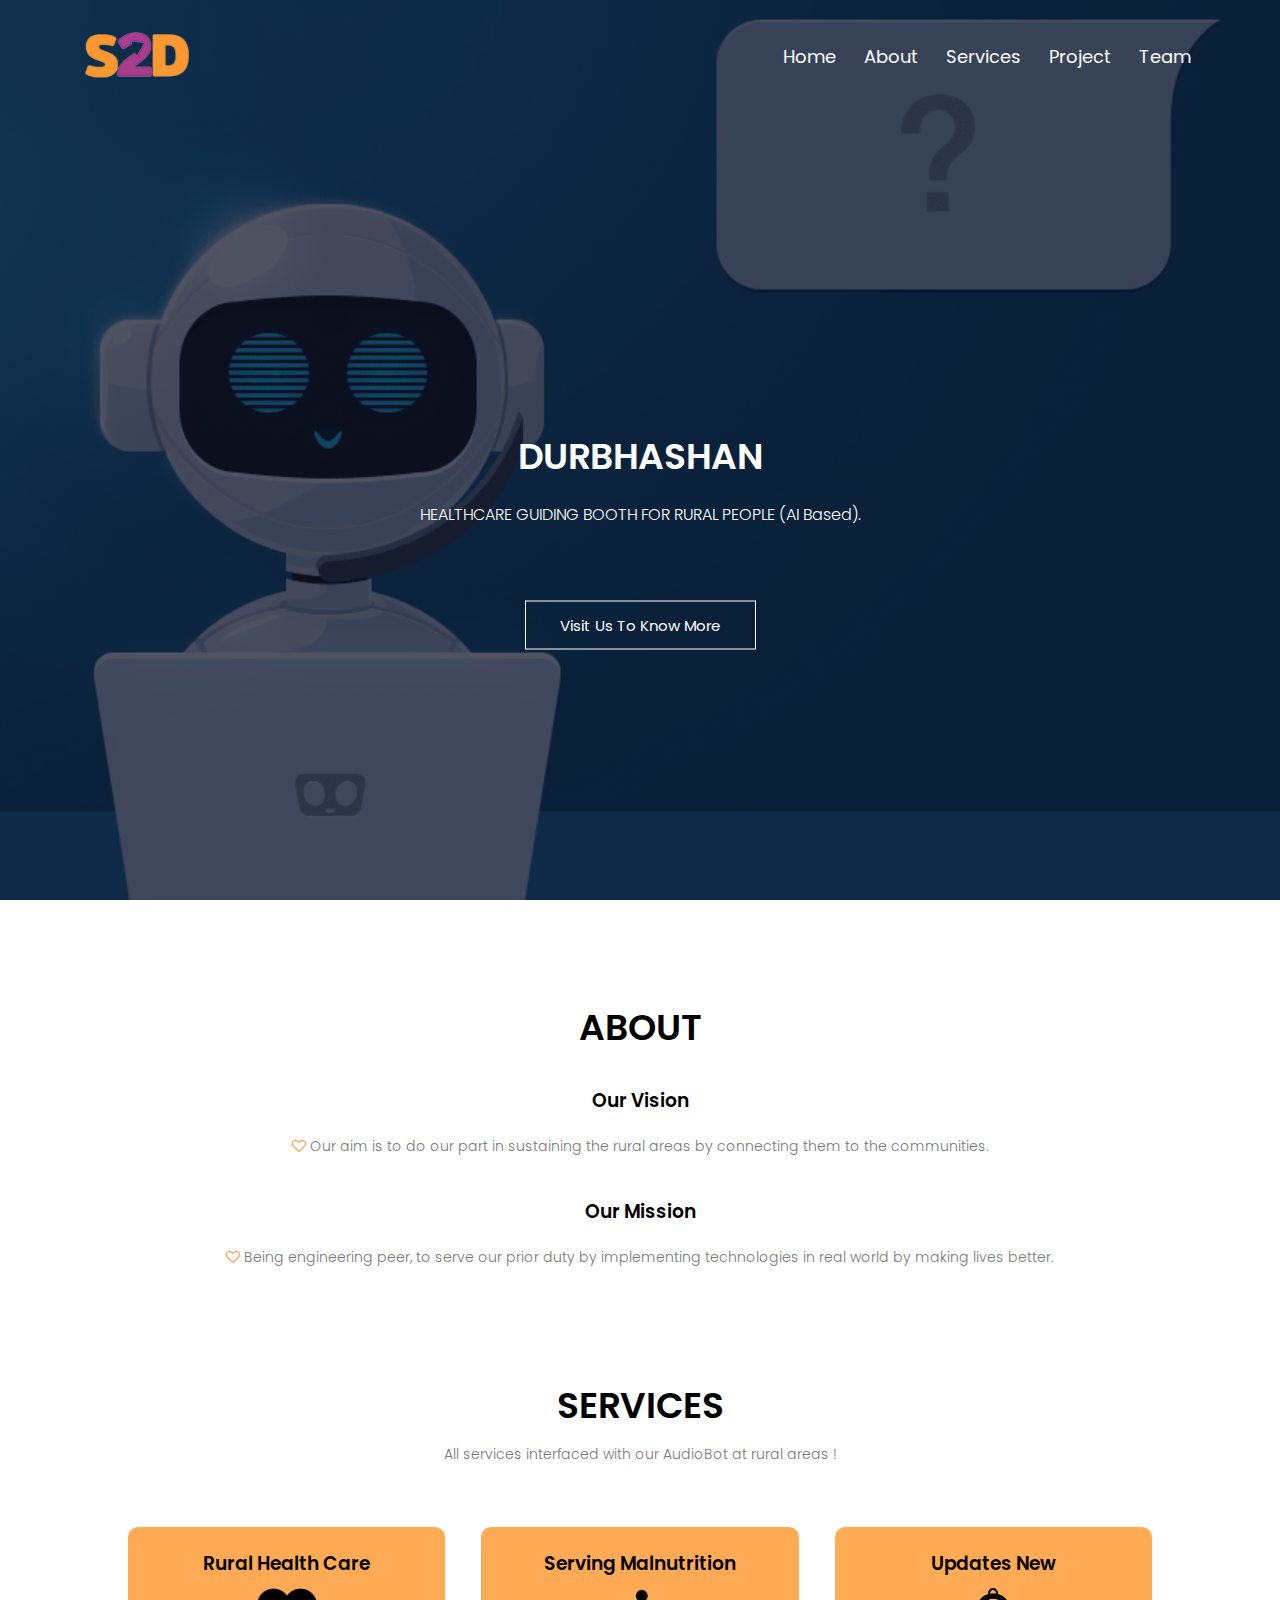
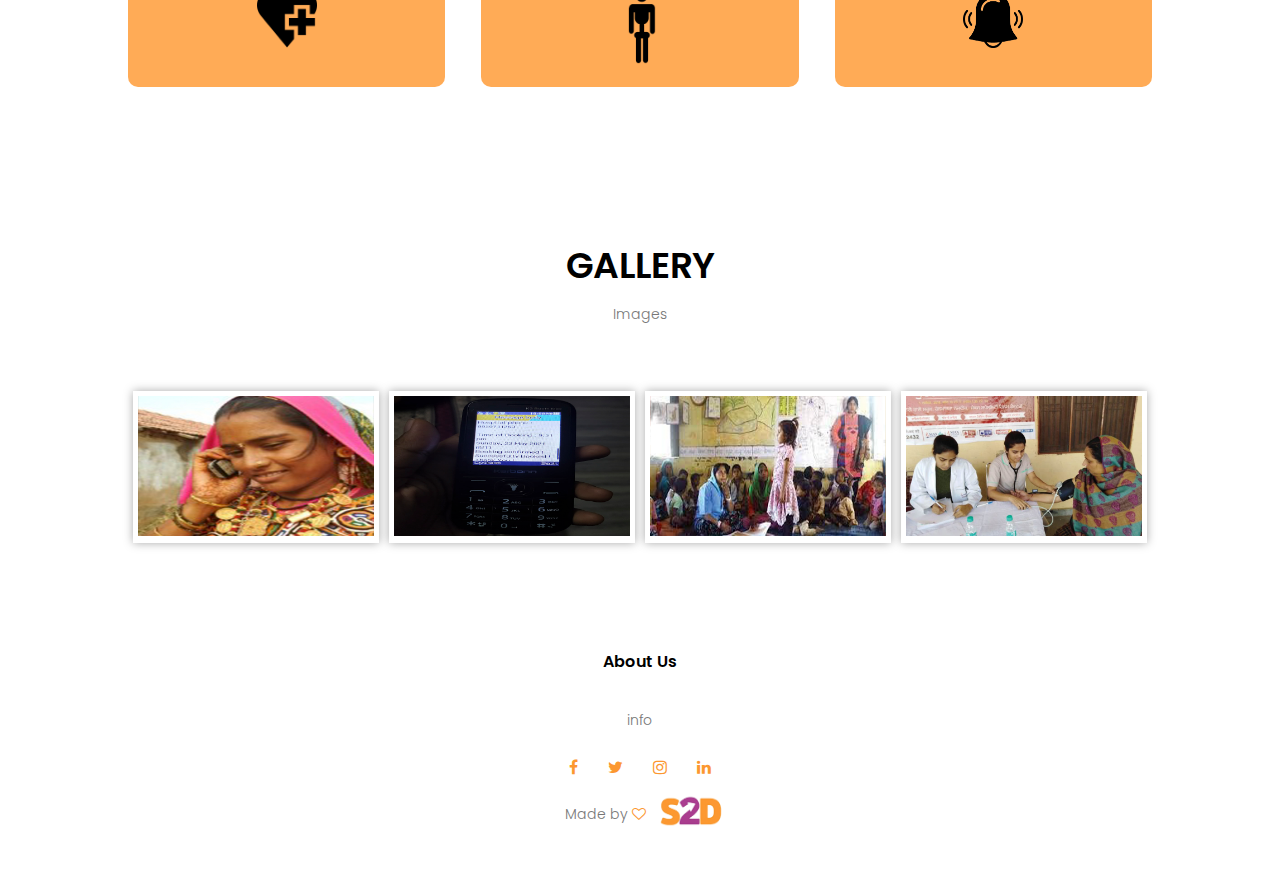
<file: DURBHASHAN Webapp/index.html>
<!DOCTYPE html>
<html>
<head>
<meta name="viewport" content="width=device-width,initial-scale=1.0">
<title>DURBHASHAN</title>
<link rel="stylesheet" href="style.css">
<link rel="preconnect" href="https://fonts.gstatic.com">
<link href="https://fonts.googleapis.com/css2?family=Poppins:wght@200;300;400;500;600&display=swap" rel="stylesheet">
<link rel="stylesheet"href="https://stackpath.bootstrapcdn.com/font-awesome/4.7.0/css/font-awesome.min.css">
<style>
	.course-col{
    cursor: default ;
  }
  .course-col:hover {
    box-shadow: none;
    cursor: default ;
  }
.img_anganwadi{
	padding-bottom: 0px !important;
  padding: 5px;
  box-shadow: 0px 0px 9px 0px #a9a9a9;
  transition: box-shadow transform 0.5s;
  transition: transform .2s;
  transition-timing-function: ease-in-out;
  
  overflow: hidden;
  
}
.img_anganwadi:hover{
  box-shadow: 0 0 20px 0px rgb(252 178 101);
  
}
.img_a{
  width: 100% !important;
  height: 100%;
  
  transition: transform .8s; 
  
}
.img_a:hover{
  transform: scale(1.1); 
}
</style>
</head>
<body>
<section class="header">
<nav>
     <a href="index.html"><img src="images/s2d.png" class="logo"></a>
	 <div class="nav-links" id="navLinks">
	 <i class="fa fa-times" onclick="hideMenu()"></i>
	 <ul>
	      <li><a href="index.html">Home</a></li>
		  <li><a href="#about">About</a></li>
		  <li><a href="services.html">Services</a></li>
		  <li><a href="projects.html">Project</a></li>
		  <li><a href="team.html">Team</a></li>
	</ul>
    </div>	<i class="fa fa-bars" onclick="showMenu()" ></i>
</nav>

<div class="text-box">
<h1> DURBHASHAN</h1>
<p> HEALTHCARE GUIDING BOOTH FOR RURAL PEOPLE (AI Based).</p>
<a href="services.html" class="hero-btn">Visit Us To Know More</a>



</section>
<!------------------------About----------------->
<section class="course" id="about">
<h1>ABOUT</h1>

<div style="margin-top: 3%;">
	<h3>Our Vision</h3>
    <p>
		<i class="fa fa-heart-o"></i> Our aim is to do our part in sustaining the rural areas by connecting them to the communities.
    </p>
</div>

<div style="margin-top: 3%;">
	<h3>Our Mission</h3>
    <p>
		<i class="fa fa-heart-o"></i> Being engineering peer, to serve our prior duty by implementing technologies in real world by making lives better.
    </p>
</div>
</section>
<!------------------------Servies----------------->
<section class="course">
<h1>SERVICES</h1>
<p> All services interfaced with our AudioBot at rural areas !</p>


<div class="row">
  <div class="course-col"  onclick="window.location.href='services.html';">
        <h3>Rural Health Care</h3>
	     <img src="./images/healthicon.png" alt="" width="60px" height="60px">
		 
	</div>
  
  <div class="course-col">
        <h3>Serving Malnutrition</h3>
		<img src="./images/malnuicon.png" alt="" width="80px" height="80px">
		
  </div>
  
  <div class="course-col">
        <h3>Updates New</h3>
		<img src="./images/updates.png" alt="" width="60px" height="60px">
		
  </div>
</div>
</section>


<section class="facilities">
     <h1>GALLERY</h1>
	 <p> Images</p>
	 <div class="row">
		<div class="course-col" style="background: transparent;padding: 5px;">
		  <div class="img_anganwadi" >
			<img class="img_a" src="./images/gallery_1.jpeg" alt=" ">
		  
		  </div>
		  <!-- <h3></h3>  -->
		</div>
		
		<div class="course-col" style="background: transparent;padding: 5px;">
		  <div class="img_anganwadi" >
			<img class="img_a" src="./images/gallery_2.jpeg" alt=" ">
		  
		  </div>
		  <!-- <h3>Weight</h3>  -->
		</div>
		
		<div class="course-col" style="background: transparent;padding: 5px;">
		  <div class="img_anganwadi">
			<img class="img_a" src="./images/gallery_3.jpeg" alt=" ">
		  
		  </div>
		  <!-- <h3>Check up</h3>  -->
		</div>
		
		<div class="course-col" style="background: transparent;padding: 5px;">
		  <div class="img_anganwadi">
			<img class="img_a" src="./images/gallery_4.jpeg" alt=" ">
		  
		  </div>
		  <!-- <h3>Check up</h3>  -->
		</div>
		
		  
		</div> 
  </section>	


<!-------- campus ------>



<!-- <section class="facilities">
<h1> Join Orange Army now!!</h1>
	  <p> Download the App and show your support</p>
	  <img src="images/sponser.png">
</section> -->

<!------ Footer ------>
<section class ="footer">
 <h4> About Us<h4>
 <p> info </p>
 <div class="icons">
              <i class="fa fa-facebook"></i>
			  <i class="fa fa-twitter"></i>
			  <i class="fa fa-instagram"></i>
			  <i class="fa fa-linkedin"></i>
 </div>
 <div style="display: flex; justify-content: center;">
 <p> Made by <i class="fa fa-heart-o"></i></p><img src="./images/s2d.png" alt="" width="70px" height="35px">
</div>
</sectio  n>  


<!-----------JavaScript for Toggle Menu ------------->

<script>
   var  navLinks = document.getElementById("navLinks");
	function showMenu(){
   	navLinks.style.right="0";
	   navLinks.style.visibility="visible";
   
   }
   
   function hideMenu(){
   navLinks.style.right="-200px";
   navLinks.style.visibility="hidden";
   
   }
   
   </script>

</body>
</html>
</file>
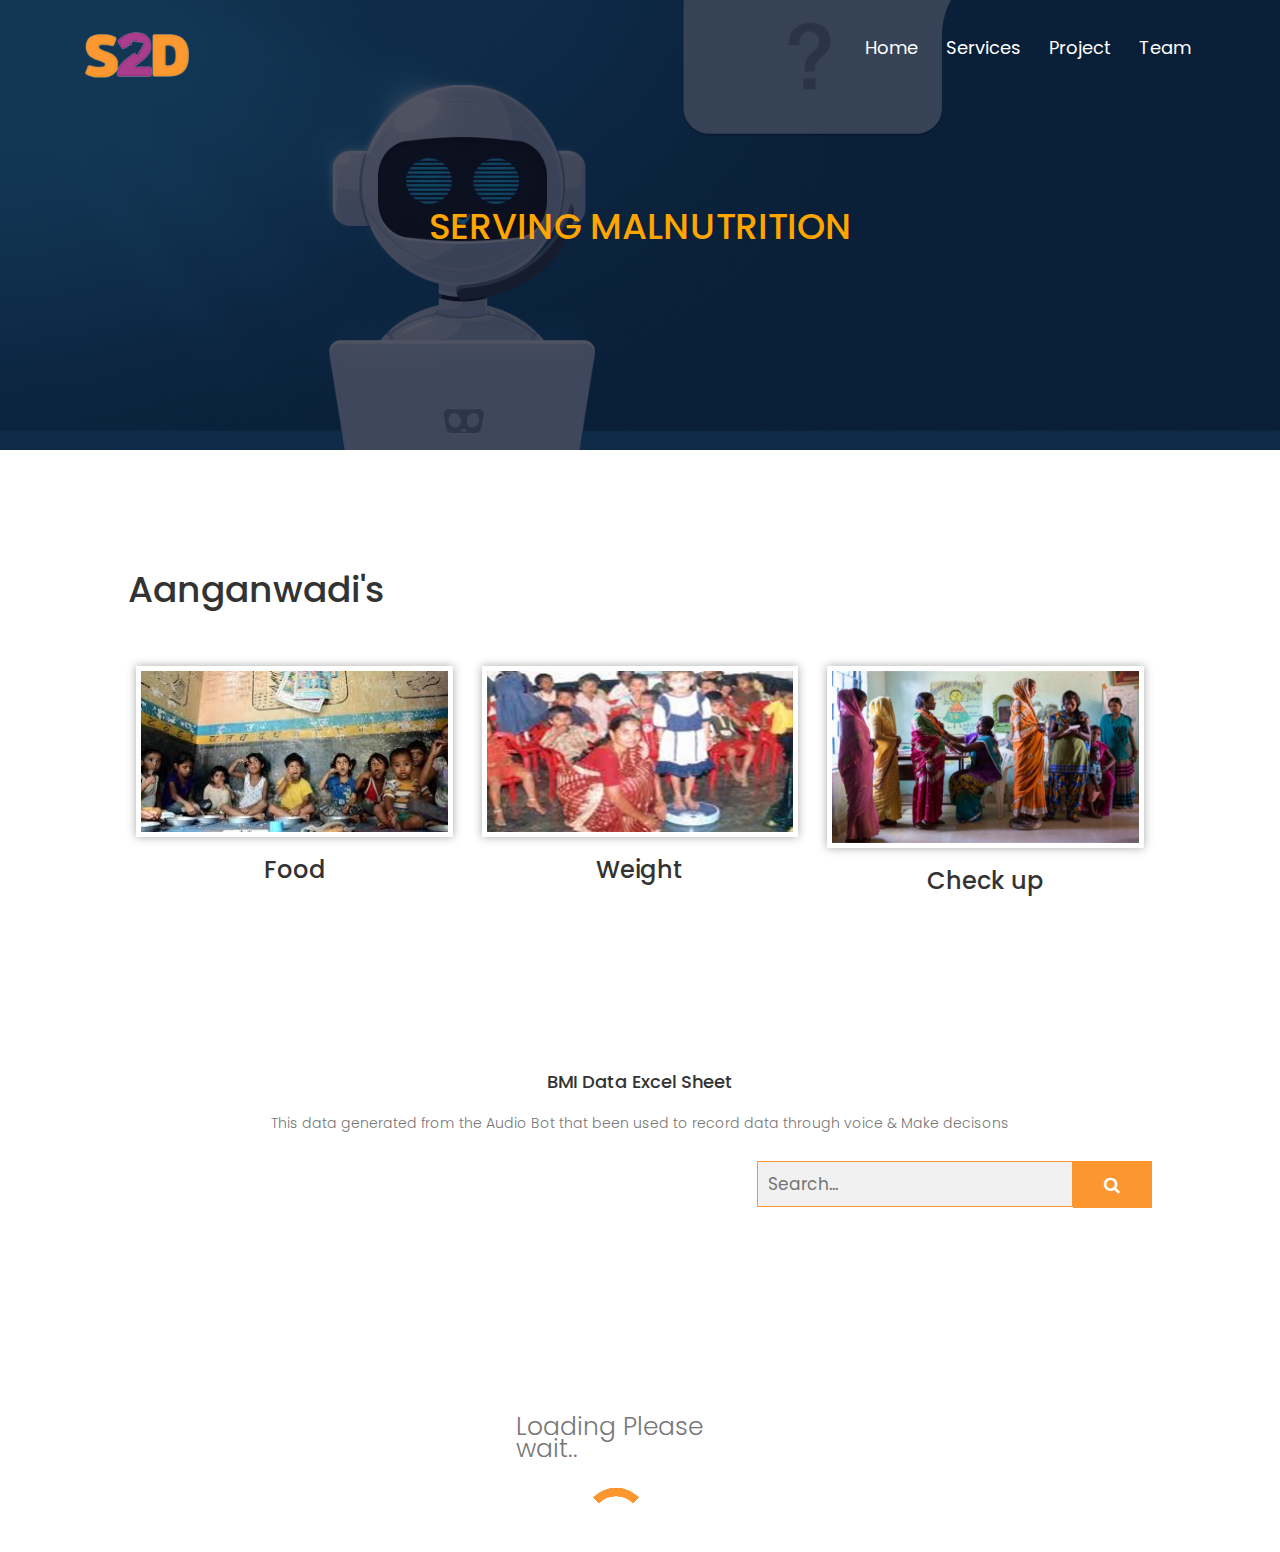
<file: DURBHASHAN Webapp/Aanganwadi.html>
<!DOCTYPE html>
<html>
<head>
<meta name="viewport" content="width=device-width,initial-scale=1.0">
<title>BMI</title>
<link rel="stylesheet" href="style.css">
<link rel="preconnect" href="https://fonts.gstatic.com">
<link href="https://fonts.googleapis.com/css2?family=Poppins:wght@200;300;400;500;600&display=swap" rel="stylesheet">
<link rel="stylesheet"href="https://stackpath.bootstrapcdn.com/font-awesome/4.7.0/css/font-awesome.min.css">
<link rel="stylesheet" href="https://stackpath.bootstrapcdn.com/bootstrap/4.5.2/css/bootstrap.min.css">
    <link rel="stylesheet" href="https://cdnjs.cloudflare.com/ajax/libs/font-awesome/4.7.0/css/font-awesome.min.css">
    <script src="https://code.jquery.com/jquery-3.5.1.min.js"></script>
    <link href="css/bootstrap.css" rel="stylesheet" type="text/css" media="all">  
  <style>
        .table{
        width: 80%;
      }
      th {
        position: sticky;
        top: 0; 
        }
        .table-hover tbody tr:hover {
    color: #212529;
    background-color: rgb(255 226 197) !important;
}
.table .thead-light th {
    color: #ffffff;
    background-color: #fc9730;
    border-color: #fc9730;
}
.btn-primary {
    color: #fff;
    background-color: #fc9730;
    border-color: #fc9730;
}
.btn-primary:hover {
    color: #fff;
    background-color: #ff8100;
    border-color: #ff8100;
}
.btn-primary.focus, .btn-primary:focus {
    color: #fff;
    background-color: #ff8100;
    border-color: #fc9730;
    box-shadow: 0 0 0 0.2rem rgb(251 218 183);
}
.btn-primary:not(:disabled):not(.disabled).active, .btn-primary:not(:disabled):not(.disabled):active, .show>.btn-primary.dropdown-toggle {
    color: #fff;
    background-color: #ff8100;
    border-color: #ff8100;
}
.btn-primary:not(:disabled):not(.disabled).active:focus, .btn-primary:not(:disabled):not(.disabled):active:focus, .show>.btn-primary.dropdown-toggle:focus {
    box-shadow:  0 0 0 0.2rem rgb(251 218 183);
}
        .lds-ring {
  display: inline-block;
  position: relative;
  width: 80px;
  height: 80px;
}
.lds-ring div {
  box-sizing: border-box;
  display: block;
  position: absolute;
  width: 64px;
  height: 64px;
  margin: 8px;
  border: 8px solid #fc9730;
  border-radius: 50%;
  animation: lds-ring 1.2s cubic-bezier(0.5, 0, 0.5, 1) infinite;
  border-color: #fc9730 transparent transparent transparent;
}
.lds-ring div:nth-child(1) {
  animation-delay: -0.45s;
}
.lds-ring div:nth-child(2) {
  animation-delay: -0.3s;
}
.lds-ring div:nth-child(3) {
  animation-delay: -0.15s;
}
@keyframes lds-ring {
  0% {
    transform: rotate(0deg);
  }
  100% {
    transform: rotate(360deg);
  }
}

.example{
  margin:auto;
  position: absolute;
  right: 10%;
}
div.example input[type=text] {
  padding: 10px;
  font-size: 17px;
  border: 1px solid #fc9730;
  float: left;
  width: 80%;
  background: #f1f1f1;
}

div.example button {
  float: left;
  width: 20%;
  padding: 14px;
  background: #fc9730;
  color: white;
  font-size: 17px;
  border: 1px solid #fc9730;
  border-left: none;
  cursor: pointer;
}

div.example button:hover {
  background: #ff8100;
}

div.example::after {
  content: "";
  clear: both;
  display: table;
}

        #btn2{
            margin-right: 9%;
        }
@media only screen and (min-device-width : 300px) and (max-device-width : 700px)  {
        


        .sheet{
            /* zoom: 0.081; */
            zoom:0.15;
            font-size: 60px;
        }
       td,th{
           padding: 25px !important;
       }
        .example{
          margin: auto;
          position: relative;
          right: -39%;
        }
        div.example input[type=text] {
            padding: 10px;
            font-size: 10px;
            border: 1px solid #fc9730;
            float: left;
            width: 50%;
            background: #f1f1f1;
            }

            div.example button {
            float: left;
            width: 15%;
            padding: 12.5px;
            background: #fc9730;
            color: white;
            font-size: 17px;
            border: 1px solid #fc9730;
            border-left: none;
            cursor: pointer;
            }
            div.example .fa{
                font-size: 10px;
                margin: 0px 100px 0px 0px;
            }

        .btn{
            font-size: 1.5rem;
            padding: 10px 40px;
            border-radius: 10px;
        }
        #btn2{
            margin-right: 3%;
        }
        #btnm{
          font-size: 5rem !important;
        }
        
     }
 
  .course-col{
    cursor: default ;
  }
  .course-col:hover {
    box-shadow: none;
    cursor: default ;
  }
.img_anganwadi{
  padding: 5px;
  box-shadow: 0px 0px 9px 0px #a9a9a9;
  transition: box-shadow transform 0.5s;
  transition: transform .2s;
  transition-timing-function: ease-in-out;
  
  overflow: hidden;
  
}
.img_anganwadi:hover{
  box-shadow: 0 0 20px 0px rgb(252 178 101);
  
}
.img_a{
  width: 100% !important;
  height: 100%;
  
  transition: transform .8s; 
  
}
.img_a:hover{
  transform: scale(1.1); 
}
    </style>
</head>
<body>
<section class="sub-header">
<nav style="display: flex;">
     <a href="index.html"><img src="images/s2d.png" class="logo"></a>
	 <div class="nav-links" id="navLinks">
	 <i class="fa fa-times"onclick="hideMenu()"></i>
	 <ul>
        <li><a href="index.html">Home</a></li>
        <li><a href="services.html">Services</a></li>
        <li><a href="projects.html">Project</a></li>
        <li><a href="team.html">Team</a></li>
  </ul>
    </div>	<i class="fa fa-bars" onclick="showMenu()" ></i>
</nav>

<h1>SERVING MALNUTRITION</h1>
<!-- <P style="color:white;">( Reaching out the rurals health sustainabilty )</P> -->
</section>

<section class="facilities">
    <h1 style="text-align: left;">Aanganwadi's </h1>
    
     <div class="row">
      <div class="course-col" style="background: transparent;padding: 5px;">
        <div class="img_anganwadi" >
          <img class="img_a" src="./images/Aanganwadi_1.jpeg" alt=" ">
        
        </div>
        <h3>Food</h3> 
      </div>
      
      <div class="course-col" style="background: transparent;padding: 5px;">
        <div class="img_anganwadi" >
          <img class="img_a" src="./images/Aanganwadi_2.jpeg" alt=" ">
        
        </div>
        <h3>Weight</h3> 
      </div>
      
      <div class="course-col" style="background: transparent;padding: 5px;">
        <div class="img_anganwadi">
          <img class="img_a" src="./images/Aanganwadi_3.jpeg" alt=" ">
        
        </div>
        <h3>Check up</h3> 
      </div>
      
	  </div>
</section>	


<section class="facilities">
    <h4>BMI Data Excel Sheet</h4>
    <p>This data generated from the Audio Bot that been used to record data through voice & Make decisons</p>
</section>
<br>
<section> 
    <div id="sheet_main">
        <nav  style="display: flex; padding: 0% 6%;">
            
            <div class="example"  >
                <input type="text" id="myInput" onkeyup="searchsheet1()" placeholder="Search...">
                <button type="submit"><i style="display: block;" class="fa fa-search"></i></button>
            </div>
            <br>
        </nav >
        <br>
        <div class="lds-ring" id="loader" style="display: block;margin-top:15%;margin-left: 45%;">
            <p style="width: 250px;margin-left: -70px;font-size: 25px;">Loading Please wait..</p>
            <div></div><div> </div><div></div><div></div></div>
             
        <div class="sheet" align="center" id="sheet"> 
         
          <!-- Table -->
            <table class="table table-hover">
              <thead id="head" class="thead-light">
                
              </thead>
              <tbody id="body">
                
              </tbody>
            </table>
            <p style="display:none;" id="noresults">No Results Found...</p>
        </div>
       
    </div>
    <br>
    <br>
    
</section>



<!-----------JavaScript for Toggle Menu ------------->
<script>
   var  navLinks = document.getElementById("navLinks");
   
   function showMenu(){
   	navLinks.style.right="0";
	   navLinks.style.visibility="visible";
   
   }
   
   function hideMenu(){
   navLinks.style.right="-200px";
   navLinks.style.visibility="hidden";
   
   }
   function searchsheet1() {
         //var tbody, tr, td, i, txtValue;
         let input = document.getElementById('myInput').value
         var v =input.toLowerCase();
         let tbody = document.getElementById("body");
         let rows = tbody.getElementsByTagName("tr");
         console.log(rows);
         var on=0;
         for (i = 0; i < rows.length; i++) {
             console.log(rows.length);
             var values = rows[i].getElementsByTagName("td");
             console.log(values);
             val1 = values[0].innerHTML.toLowerCase();
             val2 = values[1].innerHTML.toLowerCase();
             val3 = values[2].innerHTML.toLowerCase();
             val4 = values[3].innerHTML.toLowerCase();
             val5 = values[4].innerHTML.toLowerCase();
             val6 = values[5].innerHTML.toLowerCase();
             val7 = values[6].innerHTML.toLowerCase();
             console.log(val1,val2);
             if ( values ) {
                 if ( v.length == 0 || (v.length < 3 && val1.indexOf(v) == 0) || (v.length >= 3 && val1.indexOf(v) > -1 ) ||
                      (v.length < 3 && val2.indexOf(v) == 0) || (v.length >= 3 && val2.indexOf(v) > -1 )||
                      (v.length < 3 && val3.indexOf(v) == 0) || (v.length >= 3 && val3.indexOf(v) > -1 )||
                      (v.length < 3 && val4.indexOf(v) == 0) || (v.length >= 3 && val4.indexOf(v) > -1 )||
                      (v.length < 3 && val5.indexOf(v) == 0) || (v.length >= 3 && val5.indexOf(v) > -1 )||
                      (v.length < 3 && val6.indexOf(v) == 0) || (v.length >= 3 && val6.indexOf(v) > -1 )||
                      (v.length < 3 && val7.indexOf(v) == 0) || (v.length >= 3 && val7.indexOf(v) > -1 )
                   )
                  {
                     rows[i].style.display = "";
                     on++;
                 } else {
                     rows[i].style.display = "none";
                 }
             }
         }
         var n = document.getElementById("noresults");
       if ( on == 0 && n ) {
         n.style.display = "";
       } else {
         n.style.display = "none";
       }
     }
 
   </script>
<script type="text/javascript">
    {
        
        // document.getElementById("sheet").style["display"]="none";
        document.getElementById("loader").style["display"]="inline-block";
        
        document.getElementById("sheet").className="sheet";
        let xmlhttp = new XMLHttpRequest();
xmlhttp.onreadystatechange = function () {
if (this.readyState == 4 && this.status == 200) {
let data = JSON.parse(this.responseText).feed.entry;
console.log(data);
var n=data[data.length-1]["gs$cell"]["row"];
var i,x=0;
var cell=new Array(n);
for (var i = 1; i <=n; i++) {
  cell[i] = new Array(7);
}

for (i = 1; i <=n; i++) {
  for (j = 1; j <=7; j++) {
      cell[i][j]=" ";
  }
}
for (i = 1; i <=n; i++) {
  for (j = 1; j <=7; j++) {
      if(x == data.length){
          break;
      }
      row= parseInt(data[x]["gs$cell"]["row"]);
      col= parseInt(data[x]["gs$cell"]["col"]);
      cell[row][col]=data[x]["gs$cell"]["$t"];
      
      console.log(row,col,i,j,cell[row][col],x);
      x++;
  }
}
var val="",headval="";
var t=document.getElementById("body");
headval+="<tr>";
for (i = 1; i <=n; i++) {
    if(i>1)
        val+="<tr style='background-color: #f1fff1;'>";
    
      for(j=1;j<=7;j++){
          console.log(i,j,cell[i][j]);
          
          if(i<2){
            //console.log(i,j,cell[i][j]);
              headval+=
                  "<th>"+
                      cell[i][j]+
                  "</th>";
              
          }
          else{ 
              val+=
                  "<td>"+
                      cell[i][j]+
                  "</td>";  
          }
          
      }
  headval+="</tr>";
  if(i>1)
        val+="</tr>";
  document.getElementById("head").innerHTML=headval;
  t.innerHTML=val;
}

document.getElementById("loader").style["display"]="none";
}
};

xmlhttp.open(
"GET",
"https://spreadsheets.google.com/feeds/cells/1ANe6mCbfBotxoPYxlE9LTqaozV9EXsu024txCVlHzNU/1/public/full?alt=json",
true
);
xmlhttp.send();}
</script>


</body>
</html>
</file>
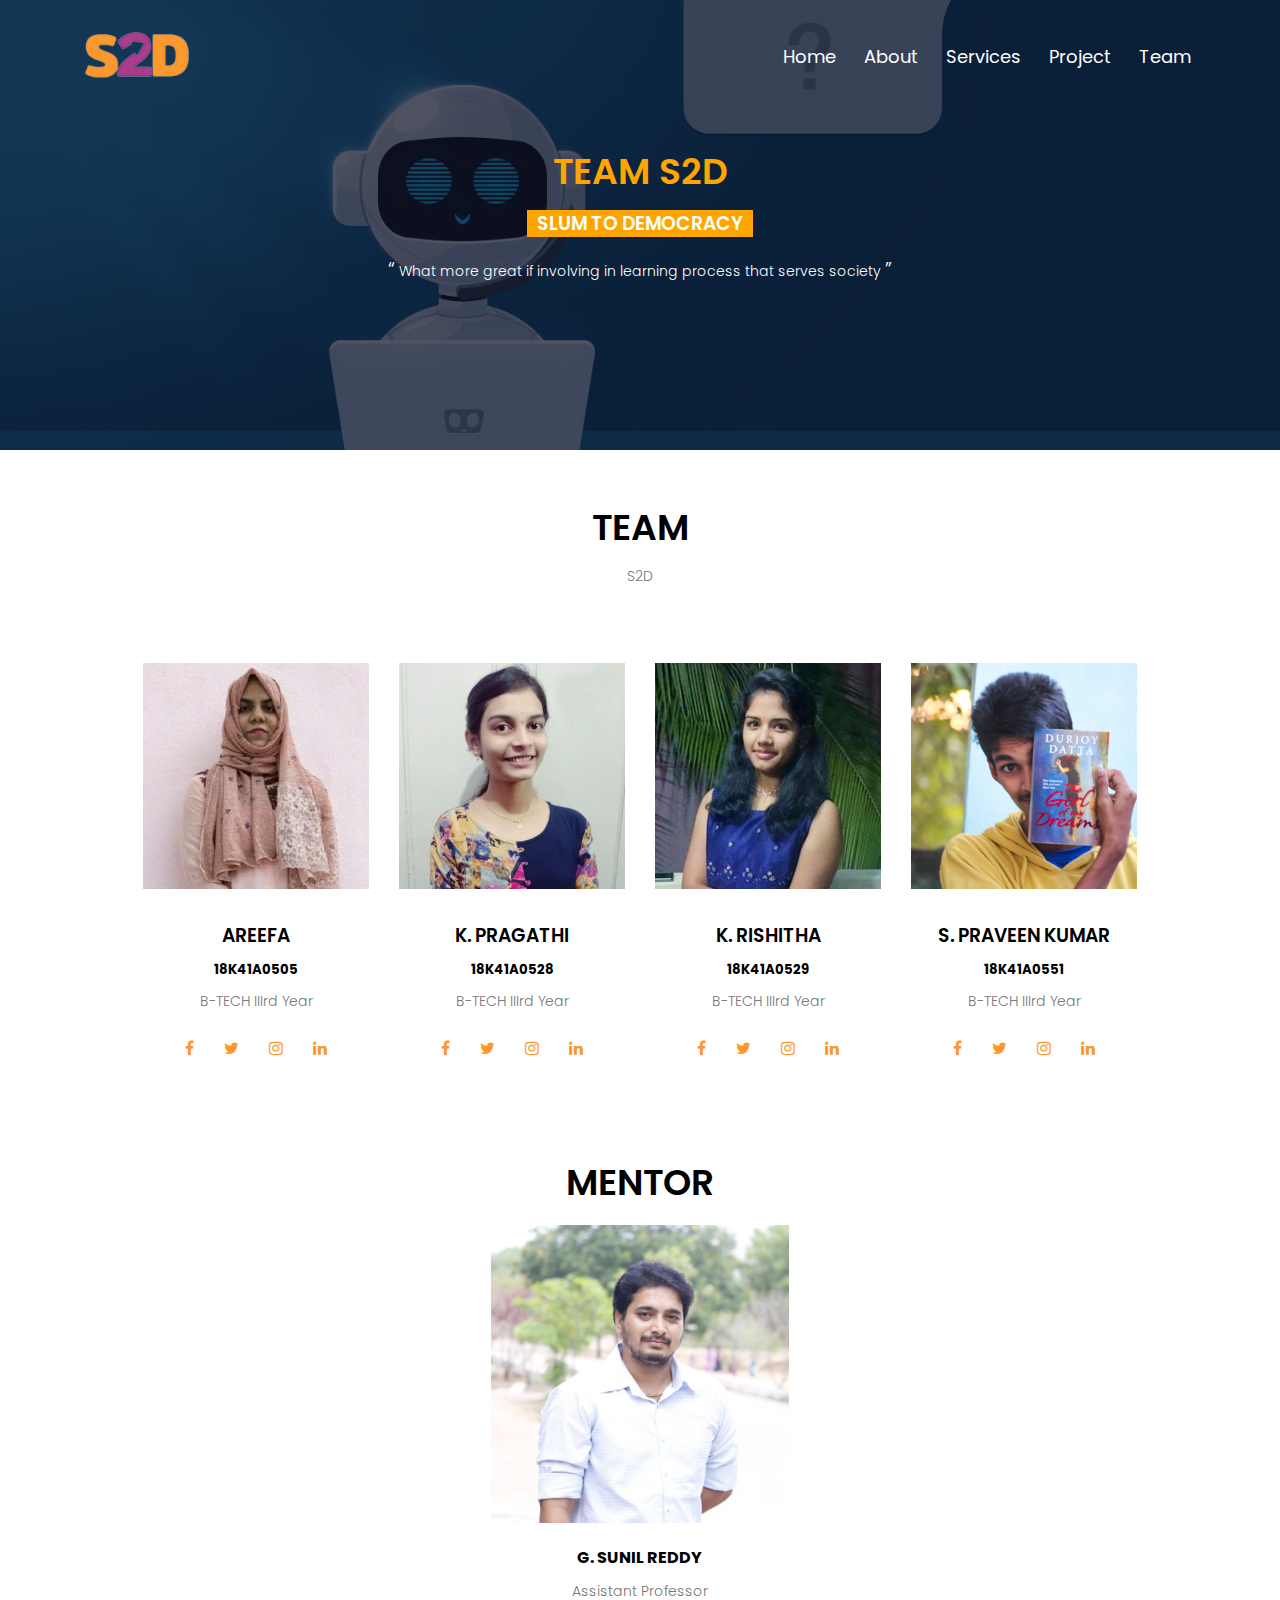
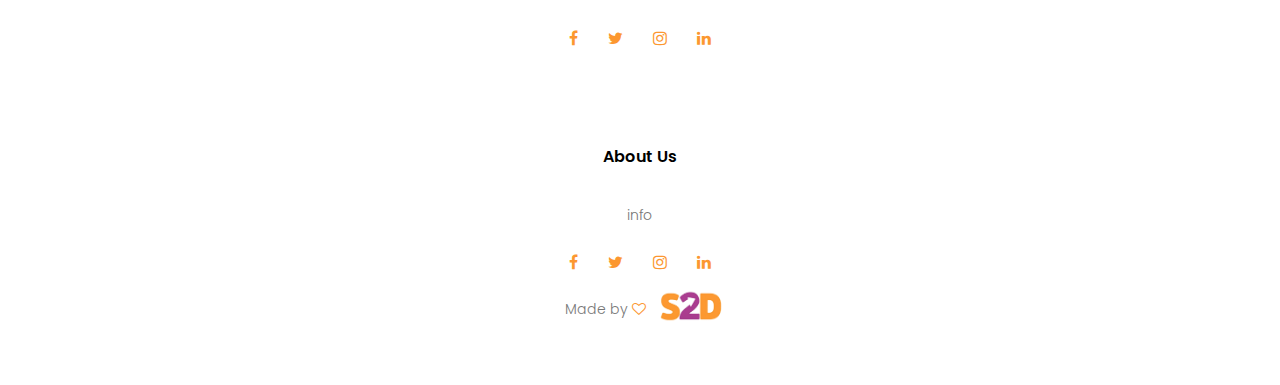
<file: DURBHASHAN Webapp/About.html>
<!DOCTYPE html>
<html>
<head>
<meta name="viewport" content="width=device-width,initial-scale=1.0">
<title>About</title>
<link rel="stylesheet" href="style.css">
<link rel="preconnect" href="https://fonts.gstatic.com">
<link href="https://fonts.googleapis.com/css2?family=Poppins:wght@200;300;400;500;600&display=swap" rel="stylesheet">
<link rel="stylesheet"href="https://stackpath.bootstrapcdn.com/font-awesome/4.7.0/css/font-awesome.min.css">
<style>
    .course-col{
   cursor: default ;
   padding: 0px;
 overflow: visible;
 }
 .course-col:hover {
   box-shadow: none;
   cursor: default ;
 }
.img_anganwadi{
 /* padding-bottom: 0px !important; */
 padding: 15px;
 box-shadow:  #a9a9a9;
 transition: box-shadow transform 0.5s;
 transition: transform .2s;
 transition-timing-function: ease-in-out;
 overflow: visible;
 
}
.img_a{
 width: 100% !important;
 height: 100%;
 border-radius: 50%;
 transition: transform .8s; 
 
 overflow: visible;
}
.img_a:hover{
 transform: scale(1.1);
}
</style>

</head>
<body>
<section class="sub-header">
<nav>
     <a href="index.html"><img src="images/s2d.png" class="logo"></a>
	 <div class="nav-links" id="navLinks">
	 <i class="fa fa-times"onclick="hideMenu()"></i>
       <ul>
            <li><a href="index.html">Home</a></li>
            <li><a href="About.html">About</a></li>
            <li><a href="services.html">Services</a></li>
            <li><a href="projects.html">Project</a></li>
            <li><a href="team.html">Team</a></li>
      </ul>
    </div>	<i class="fa fa-bars" onclick="showMenu()" ></i>
</nav>

<h1 style="margin-top: 30px;">TEAM S2D</h1>
<h3 style="color: white;width: auto;"><span  style="background-color: orange; padding: 0px 10px 0px 10px;"> SLUM TO DEMOCRACY </span></h3>
<P style="color:white;">
    <span style="font-size: 20px;">&#8220;</span>
    What more great if involving in learning process that serves society 
    <span style="font-size: 20px;">&#8221;</span>
</P>
</section>


<section class="campus">
    <h1>TEAM</h1>
    <p>S2D</p>
    
    <div class="row">
    <div class="campus-col">
          <div class="img_anganwadi" >
            <img class="img_a" src="./images/Areefa.jpeg" alt=" ">
          
          </div> 

          <h3>AREEFA</h3>
          <h5>18K41A0505</h5>
          <p>B-TECH IIIrd Year</p>
          <div class="icons">
            <i class="fa fa-facebook"></i>
            <i class="fa fa-twitter"></i>
            <i class="fa fa-instagram"></i>
            <i class="fa fa-linkedin"></i>
           </div>
    </div>
    
    <div class="campus-col">
         <div class="img_anganwadi" >
            <img class="img_a" src="./images/Pragathi.jpeg" alt=" ">  
          </div> 
          <h3>K. PRAGATHI </h3>
          <h5>18K41A0528</h5>
          <p>B-TECH IIIrd Year</p>
          <div class="icons">
            <i class="fa fa-facebook"></i>
            <i class="fa fa-twitter"></i>
            <i class="fa fa-instagram"></i>
            <i class="fa fa-linkedin"></i>
           </div>
    </div>
    
    <div class="campus-col">
      <div class="img_anganwadi" >
         <img class="img_a" src="./images/Rishitha.jpeg" alt=" ">  
       </div> 
          <h3>K. RISHITHA</h3>
          <h5>18K41A0529</h5>
          <p>B-TECH IIIrd Year</p>
          <div class="icons">
            <i class="fa fa-facebook"></i>
            <i class="fa fa-twitter"></i>
            <i class="fa fa-instagram"></i>
            <i class="fa fa-linkedin"></i>
           </div>
    </div>
    <div class="campus-col">
      <div class="img_anganwadi" >
         <img class="img_a" src="./images/praveen.jpg" alt=" ">  
       </div> 
          <h3>S. PRAVEEN KUMAR</h4>
          <h5>18K41A0551</h5>
          <p>B-TECH IIIrd Year</p>
          <div class="icons">
            <i class="fa fa-facebook"></i>
            <i class="fa fa-twitter"></i>
            <i class="fa fa-instagram"></i>
            <i class="fa fa-linkedin"></i>
           </div>
    </div>
    </div>
    
    <div class="row" style="justify-content: center;">
      <div class="campus-col">
        <h1>MENTOR</h1>
        <div class="img_anganwadi">
            <img class="img_a" src="./images/Sunil_sir.jpeg" alt=" ">  
        </div> 
        <h4>G. SUNIL REDDY</h4>

        <p>Assistant Professor</p>
        <div class="icons">
          <i class="fa fa-facebook"></i>
          <i class="fa fa-twitter"></i>
          <i class="fa fa-instagram"></i>
          <i class="fa fa-linkedin"></i>
         </div>
         </div>
    </div>
    </section>
    <!------ Footer ------>
    <section class ="footer">
     <h4> About Us<h4>
     <p> info </p>
     <div class="icons">
                  <i class="fa fa-facebook"></i>
                  <i class="fa fa-twitter"></i>
                  <i class="fa fa-instagram"></i>
                  <i class="fa fa-linkedin"></i>
     </div>
     <div style="display: flex; justify-content: center;">
     <p> Made by <i class="fa fa-heart-o"></i></p><img src="./images/s2d.png" alt="" width="70px" height="35px">
    </div>
    </section>  
    
    
    <!-----------JavaScript for Toggle Menu ------------->
    
    <script>
       var  navLinks = document.getElementById("navLinks");
       
       function showMenu(){
       navLinks.style.right="0";
       
       }
       
       function hideMenu(){
       navLinks.style.right="-200px";
       
       }
       
       </script>
    
    </body>
    </html>	




<!-----------JavaScript for Toggle Menu ------------->
<script>
   var  navLinks = document.getElementById("navLinks");
   
   function showMenu(){
   navLinks.style.right="0";
   
   }
   
   function hideMenu(){
   navLinks.style.right="-200px";
   
   }
   
   
   
   
   </script>



</body>
</html>
</file>
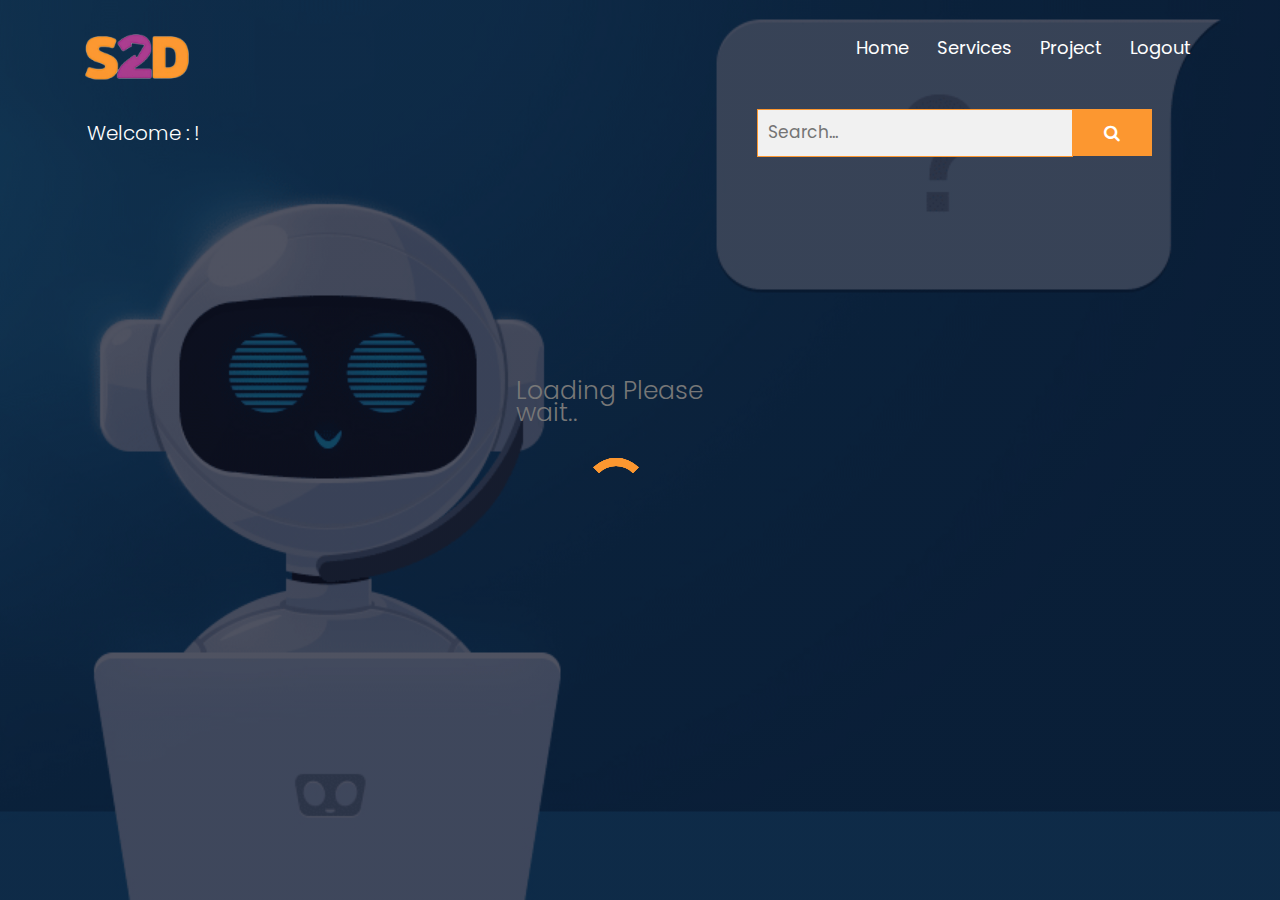
<file: DURBHASHAN Webapp/data_from_bot.html>
<!DOCTYPE html>
<html>
<head>
<meta name="viewport" content="width=device-width,initial-scale=1.0">
<title>Data From Bot</title>
<link rel="stylesheet" href="style.css">
<link rel="preconnect" href="https://fonts.gstatic.com">
<link href="https://fonts.googleapis.com/css2?family=Poppins:wght@200;300;400;500;600&display=swap" rel="stylesheet">
<link rel="stylesheet"href="https://stackpath.bootstrapcdn.com/font-awesome/4.7.0/css/font-awesome.min.css">
<link rel="stylesheet" href="https://stackpath.bootstrapcdn.com/bootstrap/4.5.2/css/bootstrap.min.css">
    <link rel="stylesheet" href="https://cdnjs.cloudflare.com/ajax/libs/font-awesome/4.7.0/css/font-awesome.min.css">
    <script src="https://code.jquery.com/jquery-3.5.1.min.js"></script>
    
<style>
    .table{
        width: 80%;
      }
      th {
        position: sticky;
        top: 0; 
        }
        .table-hover tbody tr:hover {
    color: #212529;
    background-color: rgb(255 226 197) !important;
}
.table .thead-light th {
    color: #ffffff;
    background-color: #fc9730;
    border-color: #fc9730;
}
.btn-primary {
    color: #fff;
    background-color: #fc9730;
    border-color: #fc9730;
}
.btn-primary:hover {
    color: #fff;
    background-color: #ff8100;
    border-color: #ff8100;
}
.btn-primary.focus, .btn-primary:focus {
    color: #fff;
    background-color: #ff8100;
    border-color: #fc9730;
    box-shadow: 0 0 0 0.2rem rgb(251 218 183);
}
.btn-primary:not(:disabled):not(.disabled).active, .btn-primary:not(:disabled):not(.disabled):active, .show>.btn-primary.dropdown-toggle {
    color: #fff;
    background-color: #ff8100;
    border-color: #ff8100;
}
.btn-primary:not(:disabled):not(.disabled).active:focus, .btn-primary:not(:disabled):not(.disabled):active:focus, .show>.btn-primary.dropdown-toggle:focus {
    box-shadow:  0 0 0 0.2rem rgb(251 218 183);
}
        .lds-ring {
  display: inline-block;
  position: relative;
  width: 80px;
  height: 80px;
}
.lds-ring div {
  box-sizing: border-box;
  display: block;
  position: absolute;
  width: 64px;
  height: 64px;
  margin: 8px;
  border: 8px solid #fc9730;
  border-radius: 50%;
  animation: lds-ring 1.2s cubic-bezier(0.5, 0, 0.5, 1) infinite;
  border-color: #fc9730 transparent transparent transparent;
}
.lds-ring div:nth-child(1) {
  animation-delay: -0.45s;
}
.lds-ring div:nth-child(2) {
  animation-delay: -0.3s;
}
.lds-ring div:nth-child(3) {
  animation-delay: -0.15s;
}
@keyframes lds-ring {
  0% {
    transform: rotate(0deg);
  }
  100% {
    transform: rotate(360deg);
  }
}

.example{
  margin:auto;
  position: absolute;
  right: 10%;
}
div.example input[type=text] {
  padding: 10px;
  font-size: 17px;
  border: 1px solid #fc9730;
  float: left;
  width: 80%;
  background: #f1f1f1;
}

div.example button {
  float: left;
  width: 20%;
  padding: 14px;
  background: #fc9730;
  color: white;
  font-size: 17px;
  border: 1px solid #fc9730;
  border-left: none;
  cursor: pointer;
}

div.example button:hover {
  background: #ff8100;
}

div.example::after {
  content: "";
  clear: both;
  display: table;
}
#noresults,#noid{
          font-size: 30px;
          
          padding: 10%;
            color: #ffffff;
        }
        #btn2{
            margin-right: 9%;
        }

    .wname{
         font-size: 20px;
         color: white;
         margin-block-start: 0em;
         margin-block-end: 0em;
    }
@media only screen and (min-device-width : 300px) and (max-device-width : 700px)  {
        
    .wname{
            font-size: 10px;
    }
    .login-page {
        width: 90%;
        padding: 8% 0 0;
        margin: auto;
        zoom: 300%;
    }


        .sheet{
            /* zoom: 0.081; */
            zoom:0.078;
            font-size: 60px;
        }
       td,th{
           padding: 25px !important;
       }
        .example{
          margin:auto;
          position: relative;
          left: 20%;
        }
        div.example input[type=text] {
            padding: 10px;
            font-size: 10px;
            border: 1px solid #fc9730;
            float: left;
            width: 50%;
            background: #f1f1f1;
            }

            div.example button {
            float: left;
            width: 20%;
            padding: 12.5px;
            background: #fc9730;
            color: white;
            font-size: 17px;
            border: 1px solid #fc9730;
            border-left: none;
            cursor: pointer;
            }
            div.example .fa{
                font-size: 10px;
                margin: 0px 100px 0px 0px;
            }

        .btn{
            font-size: 1.5rem;
            padding: 10px 40px;
            border-radius: 10px;
        }
        #btn2{
            margin-right: 3%;
        }
        #btnm{
          font-size: 5rem !important;
        }
       
        #noresults,#noid{
          font-size: 80px;
          
        }
     }

</style>
</head>
<body>
<section class="header">
<nav style="display: flex;">
     <a href="index.html"><img src="images/s2d.png" class="logo"></a>
	 <div class="nav-links" id="navLinks">
	 <i class="fa fa-times"onclick="hideMenu()"></i>
	 <ul>
      <li><a href="index.html">Home</a></li>
      <li><a href="services.html">Services</a></li>
      <li><a href="projects.html">Project</a></li>
		  <li><a onclick="logout()" style="color: white;">Logout</a></li>
	</ul>
    </div>	<i class="fa fa-bars" onclick="showMenu()" ></i>
</nav>

    <div id="sheet_main">
        <nav  style="display: flex; padding: 0% 6%;">
            <div style="width:60% ; overflow-wrap: break-word;">
            <p class="wname">Welcome : <span id="hname"> </span> !</p>
            </div>
            <div class="example"  >
                <input type="text" id="myInput" onkeyup="searchsheet1()" placeholder="Search...">
                <button type="submit"><i style="display: block;" class="fa fa-search"></i></button>
            </div>
        </nav >
        <br>
        <div class="lds-ring" id="loader" style="display: block;margin-top:15%;margin-left: 45%;">
            <p style="width: 250px;margin-left: -70px;font-size: 25px;">Loading Please wait..</p>
            <div></div><div> </div><div></div><div></div></div>
             
        <div class="sheet" align="center" id="sheet"> 
         
          <!-- Table -->
            <table class="table table-hover">
              <thead id="head" class="thead-light">
                
              </thead>
              <tbody id="body">
                
              </tbody>
            </table>
            <p style="display:none;" id="noresults">No Results Found...</p>
            <p style="display:none;" id="noid">Login Broken ! <br><br>Please Login Again..</p>
        </div>
       
    </div>
    <br>
    <br>
</section>

<script>
    var  navLinks = document.getElementById("navLinks");
    
    function showMenu(){
   	navLinks.style.right="0";
	   navLinks.style.visibility="visible";
   
   }
   
   function hideMenu(){
   navLinks.style.right="-200px";
   navLinks.style.visibility="hidden";
   
   }
   
    function logout(){
        
                //  document.getElementById("hid").value="";
                //  document.getElementById("password").value="";
                 document.getElementById("hname").innerHTML="";
                 //alert("Logout successfull");
                 hid="logouted";
                 sessionStorage.setItem("hid", hid);
                 window.location.href='login.html';
                 
      }
     
     ///search
     function searchsheet1() {
         //var tbody, tr, td, i, txtValue;
         let input = document.getElementById('myInput').value
         var v =input.toLowerCase();
         let tbody = document.getElementById("body");
         let rows = tbody.getElementsByTagName("tr");
         console.log(rows);
         var on=0;
         for (i = 0; i < rows.length; i++) {
             console.log(rows.length);
             var values = rows[i].getElementsByTagName("td");
             console.log(values);
             val1 = values[0].innerHTML.toLowerCase();
             val2 = values[1].innerHTML.toLowerCase();
             val3 = values[2].innerHTML.toLowerCase();
             val4 = values[3].innerHTML.toLowerCase();
             val5 = values[4].innerHTML.toLowerCase();
             val6 = values[5].innerHTML.toLowerCase();
             val7 = values[6].innerHTML.toLowerCase();
             val8 = values[7].innerHTML.toLowerCase();
             val9 = values[8].innerHTML.toLowerCase();
             console.log(val1,val2);
             if ( values ) {
                 if ( v.length == 0 || (v.length < 3 && val1.indexOf(v) == 0) || (v.length >= 3 && val1.indexOf(v) > -1 ) ||
                      (v.length < 3 && val2.indexOf(v) == 0) || (v.length >= 3 && val2.indexOf(v) > -1 )||
                      (v.length < 3 && val3.indexOf(v) == 0) || (v.length >= 3 && val3.indexOf(v) > -1 )||
                      (v.length < 3 && val4.indexOf(v) == 0) || (v.length >= 3 && val4.indexOf(v) > -1 )||
                      (v.length < 3 && val5.indexOf(v) == 0) || (v.length >= 3 && val5.indexOf(v) > -1 )||
                      (v.length < 3 && val6.indexOf(v) == 0) || (v.length >= 3 && val6.indexOf(v) > -1 )||
                      (v.length < 3 && val7.indexOf(v) == 0) || (v.length >= 3 && val7.indexOf(v) > -1 )||
                      (v.length < 3 && val8.indexOf(v) == 0) || (v.length >= 3 && val8.indexOf(v) > -1 )||
                      (v.length < 3 && val9.indexOf(v) == 0) || (v.length >= 3 && val9.indexOf(v) > -1 )
                   )
                  {
                     rows[i].style.display = "";
                     on++;
                 } else {
                     rows[i].style.display = "none";
                 }
             }
         }
         var n = document.getElementById("noresults");
       if ( on == 0 && n ) {
         n.style.display = "";
       } else {
         n.style.display = "none";
       }
     }
 
    </script>
 

<script type="text/javascript">
        {
            //hid="ADMIN";
            var hid = sessionStorage.getItem("hid");
            console.log(hid);
            if(hid != "logouted"){
                document.getElementById("noid").style.display="none";
                
            }

        //   document.getElementById('myInput').value="";
            document.getElementById("sheet").style["display"]="none";
            document.getElementById("loader").style["display"]="inline-block";
            
            document.getElementById("sheet").className="sheet";
        // document.getElementById("btn2").className="btn btn-secondary";
        // document.getElementById("btn1").className="btn btn-primary";
            let xmlhttp = new XMLHttpRequest();
    xmlhttp.onreadystatechange = function () {
    if (this.readyState == 4 && this.status == 200) {
    let data = JSON.parse(this.responseText).feed.entry;
    console.log(data);
    var n=data[data.length-1]["gs$cell"]["row"];
    var i,x=0;
    var cell=new Array(n);
    for (var i = 1; i <=n; i++) {
      cell[i] = new Array(10);
    }
    
    for (i = 1; i <=n; i++) {
      for (j = 1; j <=10; j++) {
          cell[i][j]=" ";
      }
    }
    for (i = 1; i <=n; i++) {
      for (j = 1; j <=10; j++) {
          if(x == data.length){
              break;
          }
          row= parseInt(data[x]["gs$cell"]["row"]);
          col= parseInt(data[x]["gs$cell"]["col"]);
          cell[row][col]=data[x]["gs$cell"]["$t"];
          
          //console.log(row,col,i,j,cell[row][col],x);
          x++;
      }
    }
    var val="",headval="";
    var h_id=1,h_cell;
    var t=document.getElementById("body");
    headval+="<tr>";
    for (i = 1; i <=n; i++) {
        h_cell=cell[h_id++][1];
        console.log(hid,h_cell);

            if(hid == h_cell)
            val+="<tr style='background-color: #f1fff1;'>";
            if(hid == "ADMIN" && i>1)
            val+="<tr style='background-color: #f1fff1;'>";

            for(j=2;j<=10;j++){
              //console.log(i,j,cell[i][j]);
              if(i<2 && hid!=" "){
                //console.log(i,j,cell[i][j]);
                  headval+=
                      "<th>"+
                          cell[i][j]+
                      "</th>";
                    if(j== 10){
                      headval+=
                        "<th>"+"Send SMS"
                        "</th>";
                      }
              }
              else{ 
                  
                  if(hid == h_cell ){
                      val+=
                          "<td>"+
                              cell[i][j]+
                          "</td>";  
                          
                      document.getElementById("hname").innerHTML=cell[i][6];
                    }
                  if(hid == "ADMIN" ){
                      val+=
                          "<td>"+
                              cell[i][j]+
                          "</td>";  
                          
                      document.getElementById("hname").innerHTML="Admin";
                    }
        //   h_id++;
              }
              
          }
        // }
      headval+="</tr>";
      if(hid == h_cell )
            val+="<td>  <button class='btn btn-primary' id='btnm' onclick='sendsms()'>confirm</button></td></tr>";
      if(hid == "ADMIN" && i>1)
            val+="<td><button class='btn btn-primary' id='btnm' onclick='sendsms()'>confirm</button></td></tr>";
     
      document.getElementById("head").innerHTML=headval;
      t.innerHTML=val;
    }
    document.getElementById("loader").style.display="none";
    document.getElementById("sheet").style["display"]="block";
        if(hid == "logouted"){
            document.getElementById("noid").style.display="block";
                
        }
    }
    };
    
    xmlhttp.open(
    "GET",
    "https://spreadsheets.google.com/feeds/cells/1rIgjOEX4EXA3H-oPKnnxuHUfXlf6QdNxa7TVl51yVCo/1/public/full?alt=json",
    true
    );
    xmlhttp.send();}
    


</script>
</body>
</html>
</file>
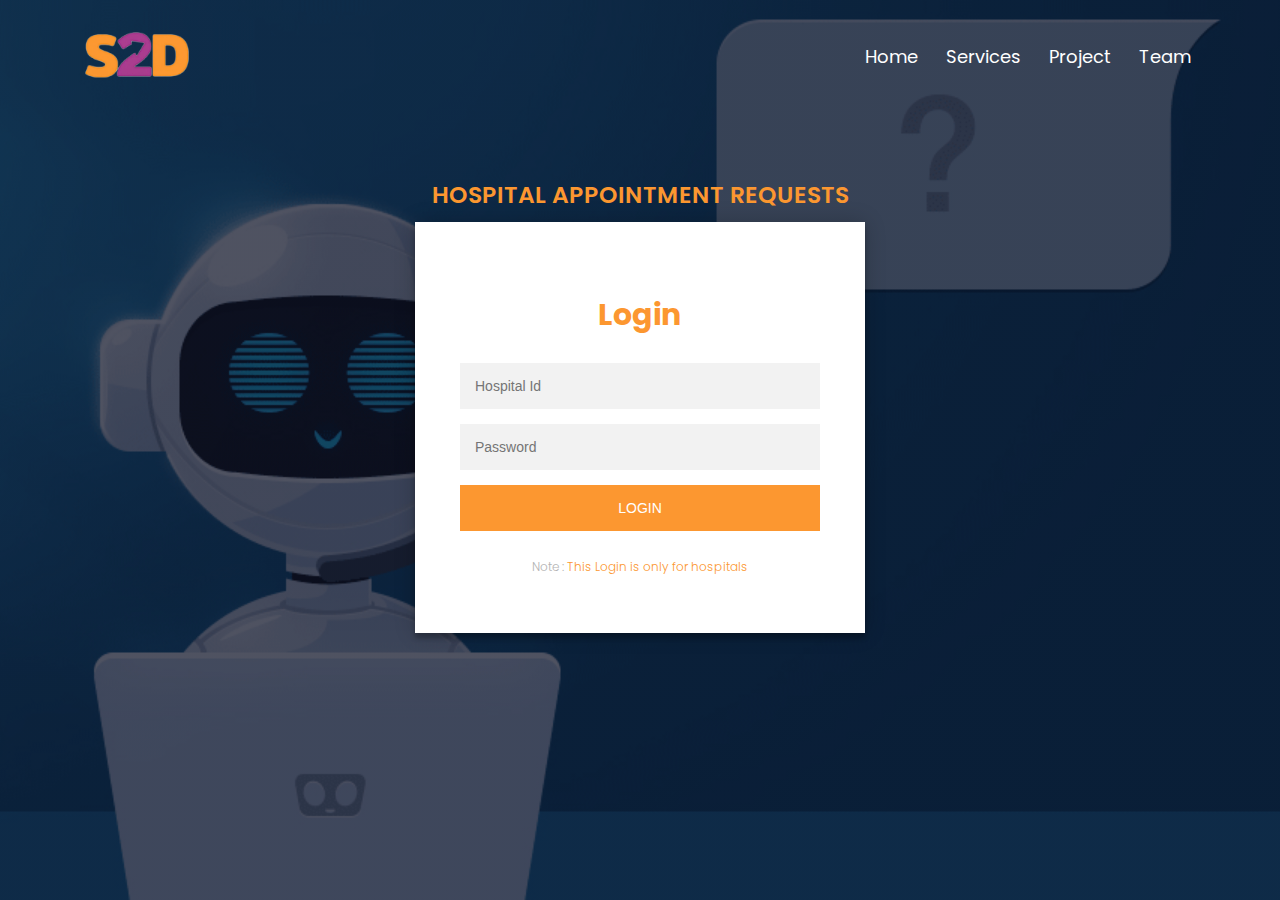
<file: DURBHASHAN Webapp/login.html>
<!DOCTYPE html>
<html>
<head>
<meta name="viewport" content="width=device-width,initial-scale=1.0">
<title> Login</title>
<link rel="stylesheet" href="style.css">
<link rel="preconnect" href="https://fonts.gstatic.com">
<link href="https://fonts.googleapis.com/css2?family=Poppins:wght@200;300;400;500;600&display=swap" rel="stylesheet">
<link rel="stylesheet"href="https://stackpath.bootstrapcdn.com/font-awesome/4.7.0/css/font-awesome.min.css">
<script src="https://ajax.googleapis.com/ajax/libs/jquery/3.5.1/jquery.min.js"></script>

<style>
    .login-page {
  width: auto;
  padding: 8% 0 0;
  margin: auto;
}
.form {
  position: relative;
  z-index: 1;
  background: #ffffff;
  max-width: 360px;
  margin: 0 auto 100px;
  padding: 45px;
  text-align: center;
  box-shadow: 0 0 20px 0 rgba(0, 0, 0, 0.2), 0 5px 5px 0 rgba(0, 0, 0, 0.24);
}
.form input {
  font-family: "Roboto", sans-serif;
  outline: 0;
  background: #f2f2f2;
  width: 100%;
  border: 0;
  margin: 0 0 15px;
  padding: 15px;
  box-sizing: border-box;
  font-size: 14px;
}
.form button {
  font-family: "Roboto", sans-serif;
  text-transform: uppercase;
  outline: 0;
  background: #fc9730;
  width: 100%;
  border: 0;
  padding: 15px;
  color: #ffffff;
  font-size: 14px;
  -webkit-transition: all 0.3 ease;
  transition: all 0.3 ease;
  cursor: pointer;
}
.form button:hover,
.form button:active,
.form button:focus {
  background: #ff8100;
}
.form .message {
  margin: 15px 0 0;
  color: #b3b3b3;
  font-size: 12px;
}
.form .message a {
  text-decoration: none;
}

#pos{
  top:50%;
}
@media only screen and (min-device-width : 300px) and (max-device-width : 700px)  {
  #pos{
    top:60%;
  }
}

</style>
</head>
<body>
<section class="header">
  <nav>
    <a href="index.html"><img src="images/s2d.png" class="logo"></a>
  <div class="nav-links" id="navLinks">
  <i class="fa fa-times"onclick="hideMenu()"></i>
  <ul>
       <li><a href="index.html">Home</a></li>
     <li><a href="services.html">Services</a></li>
     <li><a href="projects.html">Project</a></li>
     <li><a href="team.html">Team</a></li>
 </ul>
   </div>	<i class="fa fa-bars" onclick="showMenu()" ></i>
</nav>
<div class="text-box" id="pos" style="font-size: 20px;color: #fc9730; display: block;">
  
  <div  id="login_page" style="display: block;">
    <h3 style="color: #fc9730;">HOSPITAL APPOINTMENT REQUESTS</h3>
    
    <div class="form">
          <form class="login-form" id="form">
              <h2 style="color: #fc9730; padding: 25px;">Login</h2>
            <input type="text" id="hid" value="" placeholder="Hospital Id"/>
            <input type="password" id="password" value="" placeholder="Password" />
            <button  value="Reset" onclick="login()">login</button>
            <p class="message" >Note : <a style="color: #fc9730;" >This Login is only for hospitals</a></p>
            <p class="message" id="err" style="
            margin-block-start: 0em;
            margin-block-end: 0em;padding: 10px 0px 0px 0px;
            font-size: 15px; font-weight: bold; color: #ef3b3a; display: none;">Invalid Login! <br><span style="font-size: 15px;">Please Check details again !</span> </p>
          </form>
        </div>
      </div>    
</div>
<div class="text-box"  style="font-size: 30px;display: none;" id="loggedin" >
    <div class="course-col"  onclick="window.location.href='data_from_bot.html';">
      <h4 id="hid_l"></h4>
      <h4 style="font-size: 20px;">Your Already Logged in</h4>
    </div>
</div>

</section>



<script>
  window.location.replace("?#");
   var  navLinks = document.getElementById("navLinks");
   
   function showMenu(){
   	navLinks.style.right="0";
	   navLinks.style.visibility="visible";
   
   }
   
   function hideMenu(){
   navLinks.style.right="-200px";
   navLinks.style.visibility="hidden";
   
   }
   console.log(hid);
   var hid = sessionStorage.getItem("hid");
   console.log(hid);
   if(hid == "logouted" || hid==null){
      document.getElementById("pos").style.display="block";
      document.getElementById("loggedin").style.display="none";
   }
  else{
      document.getElementById("pos").style.display="none";
      document.getElementById("hid_l").innerHTML=hid;
      document.getElementById("loggedin").style.display="block";
     
   }
   
   function login(){
             var hid=document.getElementById("hid").value.toUpperCase();;
             var pswd=document.getElementById("password").value.toUpperCase();;
             
             if(
                 (hid == '1001A' && pswd=='1001A' )||
                 (hid == '1002A' && pswd=='1002A' )||
                 (hid == '1003A' && pswd=='1003A' )||
                 (hid == '1004A' && pswd=='1004A' )||
                 (hid == '1055A' && pswd=='1055A' )||
                 (hid == '1027A' && pswd=='1027A' )||
                 (hid == '1064A' && pswd=='1064A' )||
                 (hid == 'ADMIN' && pswd=='ADMIN' )
             ){
                sessionStorage.setItem("hid", hid);
                document.getElementById("err").style.display="none";
                form.action='data_from_bot.html';
                console.log("success");
             }
             else{
                document.getElementById("err").style.display="block";
                
                $('#err').fadeIn('slow', function () {
                    $(this).delay(2000).fadeOut('slow');
                  });}
         }
   </script>

</body>
</html>
</file>
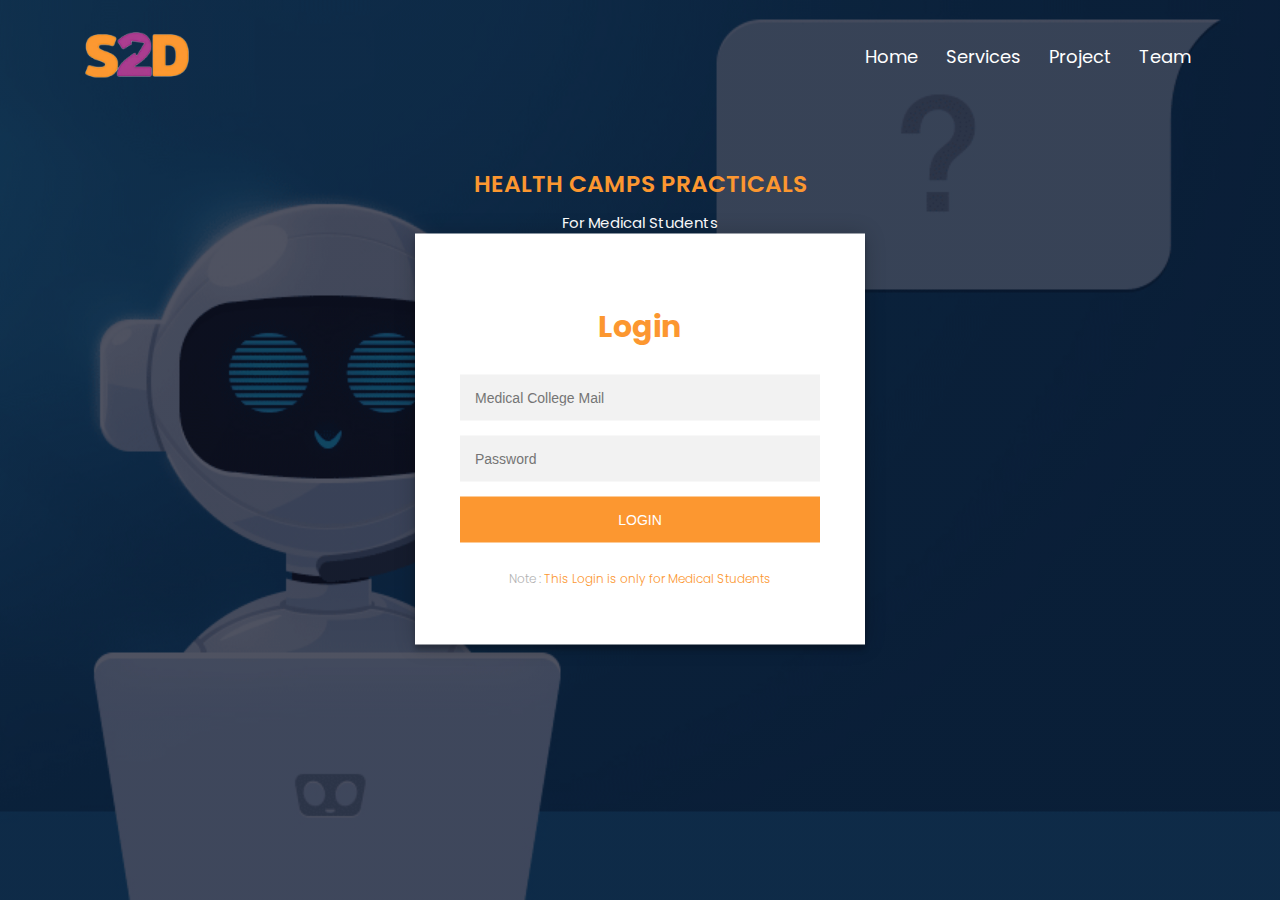
<file: DURBHASHAN Webapp/login_medical_students.html>
<!DOCTYPE html>
<html>
<head>
<meta name="viewport" content="width=device-width,initial-scale=1.0">
<title>Login</title>
<link rel="stylesheet" href="style.css">
<link rel="preconnect" href="https://fonts.gstatic.com">
<link href="https://fonts.googleapis.com/css2?family=Poppins:wght@200;300;400;500;600&display=swap" rel="stylesheet">
<link rel="stylesheet"href="https://stackpath.bootstrapcdn.com/font-awesome/4.7.0/css/font-awesome.min.css">
<script src="https://ajax.googleapis.com/ajax/libs/jquery/3.5.1/jquery.min.js"></script>

<style>
    .login-page {
  width: auto;
  padding: 8% 0 0;
  margin: auto;
}
.form {
  position: relative;
  z-index: 1;
  background: #ffffff;
  max-width: 360px;
  margin: 0 auto 100px;
  padding: 45px;
  text-align: center;
  box-shadow: 0 0 20px 0 rgba(0, 0, 0, 0.2), 0 5px 5px 0 rgba(0, 0, 0, 0.24);
}
.form input {
  font-family: "Roboto", sans-serif;
  outline: 0;
  background: #f2f2f2;
  width: 100%;
  border: 0;
  margin: 0 0 15px;
  padding: 15px;
  box-sizing: border-box;
  font-size: 14px;
}
.form button {
  font-family: "Roboto", sans-serif;
  text-transform: uppercase;
  outline: 0;
  background: #fc9730;
  width: 100%;
  border: 0;
  padding: 15px;
  color: #ffffff;
  font-size: 14px;
  -webkit-transition: all 0.3 ease;
  transition: all 0.3 ease;
  cursor: pointer;
}
.form button:hover,
.form button:active,
.form button:focus {
  background: #ff8100;
}
.form .message {
  margin: 15px 0 0;
  color: #b3b3b3;
  font-size: 12px;
}
.form .message a {
  text-decoration: none;
}

#pos{
  top:50%;
}
@media only screen and (min-device-width : 300px) and (max-device-width : 700px)  {
  #pos{
    top:60%;
  }
}

</style>
</head>
<body>
<section class="header">
  <nav>
    <a href="index.html"><img src="images/s2d.png" class="logo"></a>
  <div class="nav-links" id="navLinks">
  <i class="fa fa-times"onclick="hideMenu()"></i>
  <ul>
     <li><a href="index.html">Home</a></li>
     <li><a href="services.html">Services</a></li>
     <li><a href="projects.html">Project</a></li>
     <li><a href="team.html">Team</a></li>
 </ul>
   </div>	<i class="fa fa-bars" onclick="showMenu()" ></i>
</nav>
<div class="text-box" id="pos" style="font-size: 20px;color: #fc9730; display: block;">
  
  <div id="login_page" style="display: block;">
    <h3 style="color: #fc9730;">HEALTH CAMPS PRACTICALS</h3>
    <p style="font-size: 15px; margin:0px; font-weight: normal; line-height: normal;padding: 0px;">For Medical Students</p>
    
    <div class="form">
          <form class="login-form" id="form">
              <h2 style="color: #fc9730; padding: 25px;">Login</h2>
            <input type="text" id="mid" value="" placeholder="Medical College Mail"/>
            <input type="password" id="password" value="" placeholder="Password" />
            <button  value="Reset" onclick="login()">login</button>
            <p class="message" >Note : <a style="color: #fc9730;" >This Login is only for Medical Students</a></p>
            <p class="message" id="err" style="
            margin-block-start: 0em;
            margin-block-end: 0em;padding: 10px 0px 0px 0px;
            font-size: 15px; font-weight: bold; color: #ef3b3a; display: none;">Invalid Login! <br><span style="font-size: 15px;">Please Check details again !</span> </p>
          </form>
        </div>
      </div>    
</div>
<div class="text-box"  style="font-size: 30px;display: none;" id="loggedin" >
    <div class="course-col"  onclick="window.location.href='data_from_bot.html';">
      <h4 id="hid_l"></h4>
      <h4 style="font-size: 20px;">Your Already Logged in</h4>
    </div>
</div>

</section>



<script>
  
  window.location.replace("?#");
   var  navLinks = document.getElementById("navLinks");
   
   function showMenu(){
   	navLinks.style.right="0";
	   navLinks.style.visibility="visible";
   
   }
   
   function hideMenu(){
   navLinks.style.right="-200px";
   navLinks.style.visibility="hidden";
   
   }
   
   function login(){
             var mid=document.getElementById("mid").value.toUpperCase();;
             var pswd=document.getElementById("password").value.toUpperCase();;
             
             if(
                 (mid == 'ADMIN' && pswd=='ADMIN' )
             ){
                sessionStorage.setItem("mid",mid);
                document.getElementById("err").style.display="none";
                form.action='https://script.google.com/macros/s/AKfycbz6QOKMphXIz7JqfsM-Sb4_0S29teVjNbYU76juWq3Q/dev';
                console.log("success");
             }
             else{
                document.getElementById("err").style.display="block";
                
                $('#err').fadeIn('slow', function () {
                    $(this).delay(2000).fadeOut('slow');
                  });}
         }
   </script>

</body>
</html>
</file>
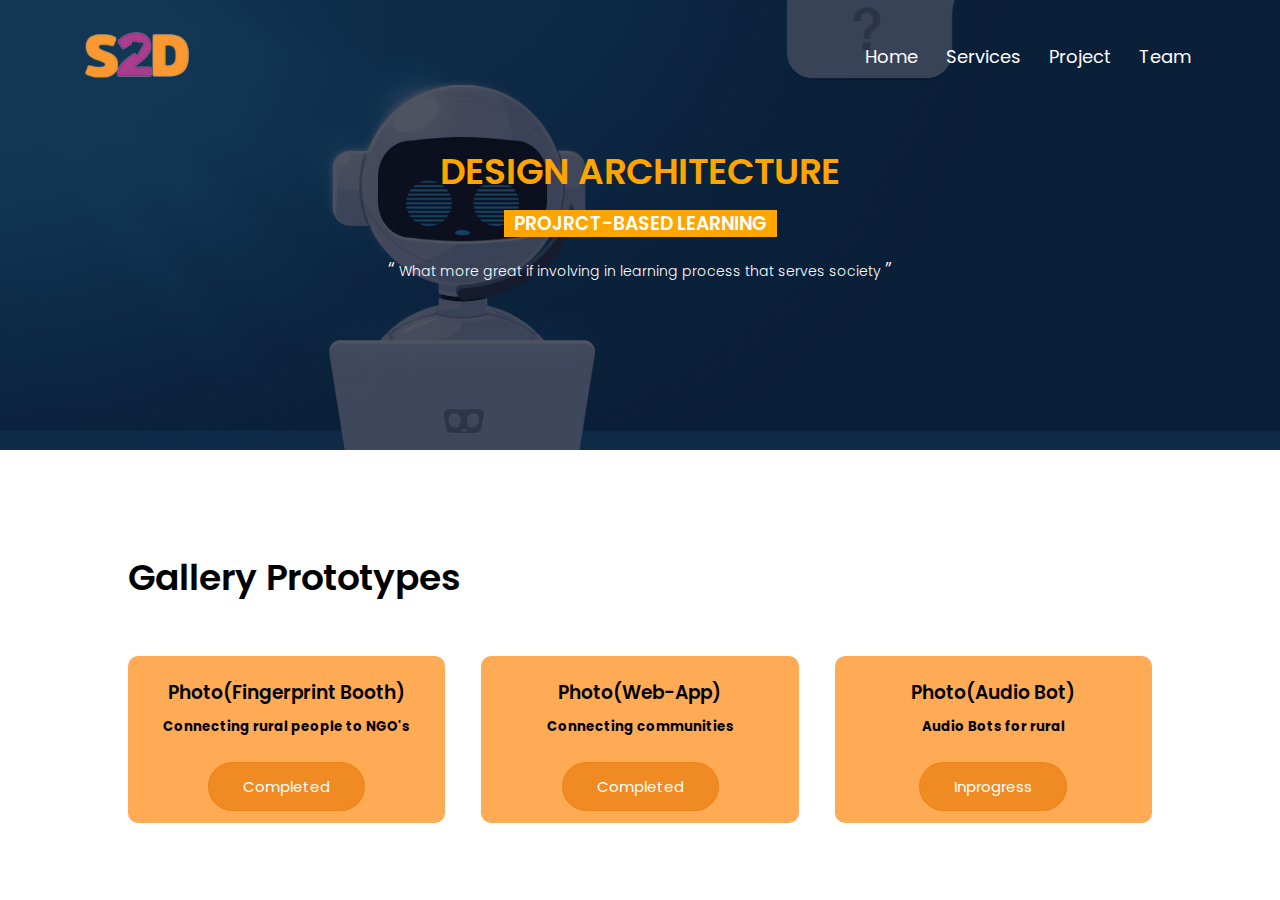
<file: DURBHASHAN Webapp/projects.html>
<!DOCTYPE html>
<html>
<head>
<meta name="viewport" content="width=device-width,initial-scale=1.0">
<title>Projects</title>
<link rel="stylesheet" href="style.css">
<link rel="preconnect" href="https://fonts.gstatic.com">
<link href="https://fonts.googleapis.com/css2?family=Poppins:wght@200;300;400;500;600&display=swap" rel="stylesheet">
<link rel="stylesheet"href="https://stackpath.bootstrapcdn.com/font-awesome/4.7.0/css/font-awesome.min.css">
</head>
<body>
<section class="sub-header">
<nav>
     <a href="index.html"><img src="images/s2d.png" class="logo"></a>
	 <div class="nav-links" id="navLinks">
	 <i class="fa fa-times"onclick="hideMenu()"></i>
     <ul>
        <li><a href="index.html">Home</a></li>
        <li><a href="services.html">Services</a></li>
        <li><a href="projects.html">Project</a></li>
        <li><a href="team.html">Team</a></li>
  </ul>
    </div>	<i class="fa fa-bars" onclick="showMenu()" ></i>
</nav>

<h1 style="margin-top: 30px;">DESIGN ARCHITECTURE</h1>
<h3 style="color: white;width: auto;"><span  style="background-color: orange; padding: 0px 10px 0px 10px;"> PROJRCT-BASED LEARNING </span></h3>
<P style="color:white;">
    <span style="font-size: 20px;">&#8220;</span>
    What more great if involving in learning process that serves society 
    <span style="font-size: 20px;">&#8221;</span>
</P>
</section>

<section class="facilities">
    <h1 style="text-align: left;">Gallery Prototypes </h1>
     <div class="row">
		<div class="course-col">
			  <h3>Photo(Fingerprint Booth)</h3>
              <h5 >Connecting rural people to NGO's</h5> 
              <br>
              <a style="background-color: #ed8318d6; border-color: #ed8318d6; border-radius: 35px;" class="hero-btn">Completed</a>

		</div>
		
		<div class="course-col">
			  <h3>Photo(Web-App)</h3>
              <h5>Connecting communities</h5> 
              <br>
              <a style="background-color: #ed8318d6; border-color: #ed8318d6; border-radius: 35px;" class="hero-btn">Completed</a>

		</div>
        <div class="course-col">
            <h3>Photo(Audio Bot)</h3>
            <h5 >Audio Bots for rural</h5> 
            <br>
            <a style="background-color: #ed8318d6; border-color: #ed8318d6; border-radius: 35px;" class="hero-btn">Inprogress</a>

      </div>
	  </div>
</section>	




<!-----------JavaScript for Toggle Menu ------------->
<script>
  function showMenu(){
   	navLinks.style.right="0";
	   navLinks.style.visibility="visible";
   
   }
   
   function hideMenu(){
   navLinks.style.right="-200px";
   navLinks.style.visibility="hidden";
   
   }
   
   
   
   
   </script>



</body>
</html>
</file>
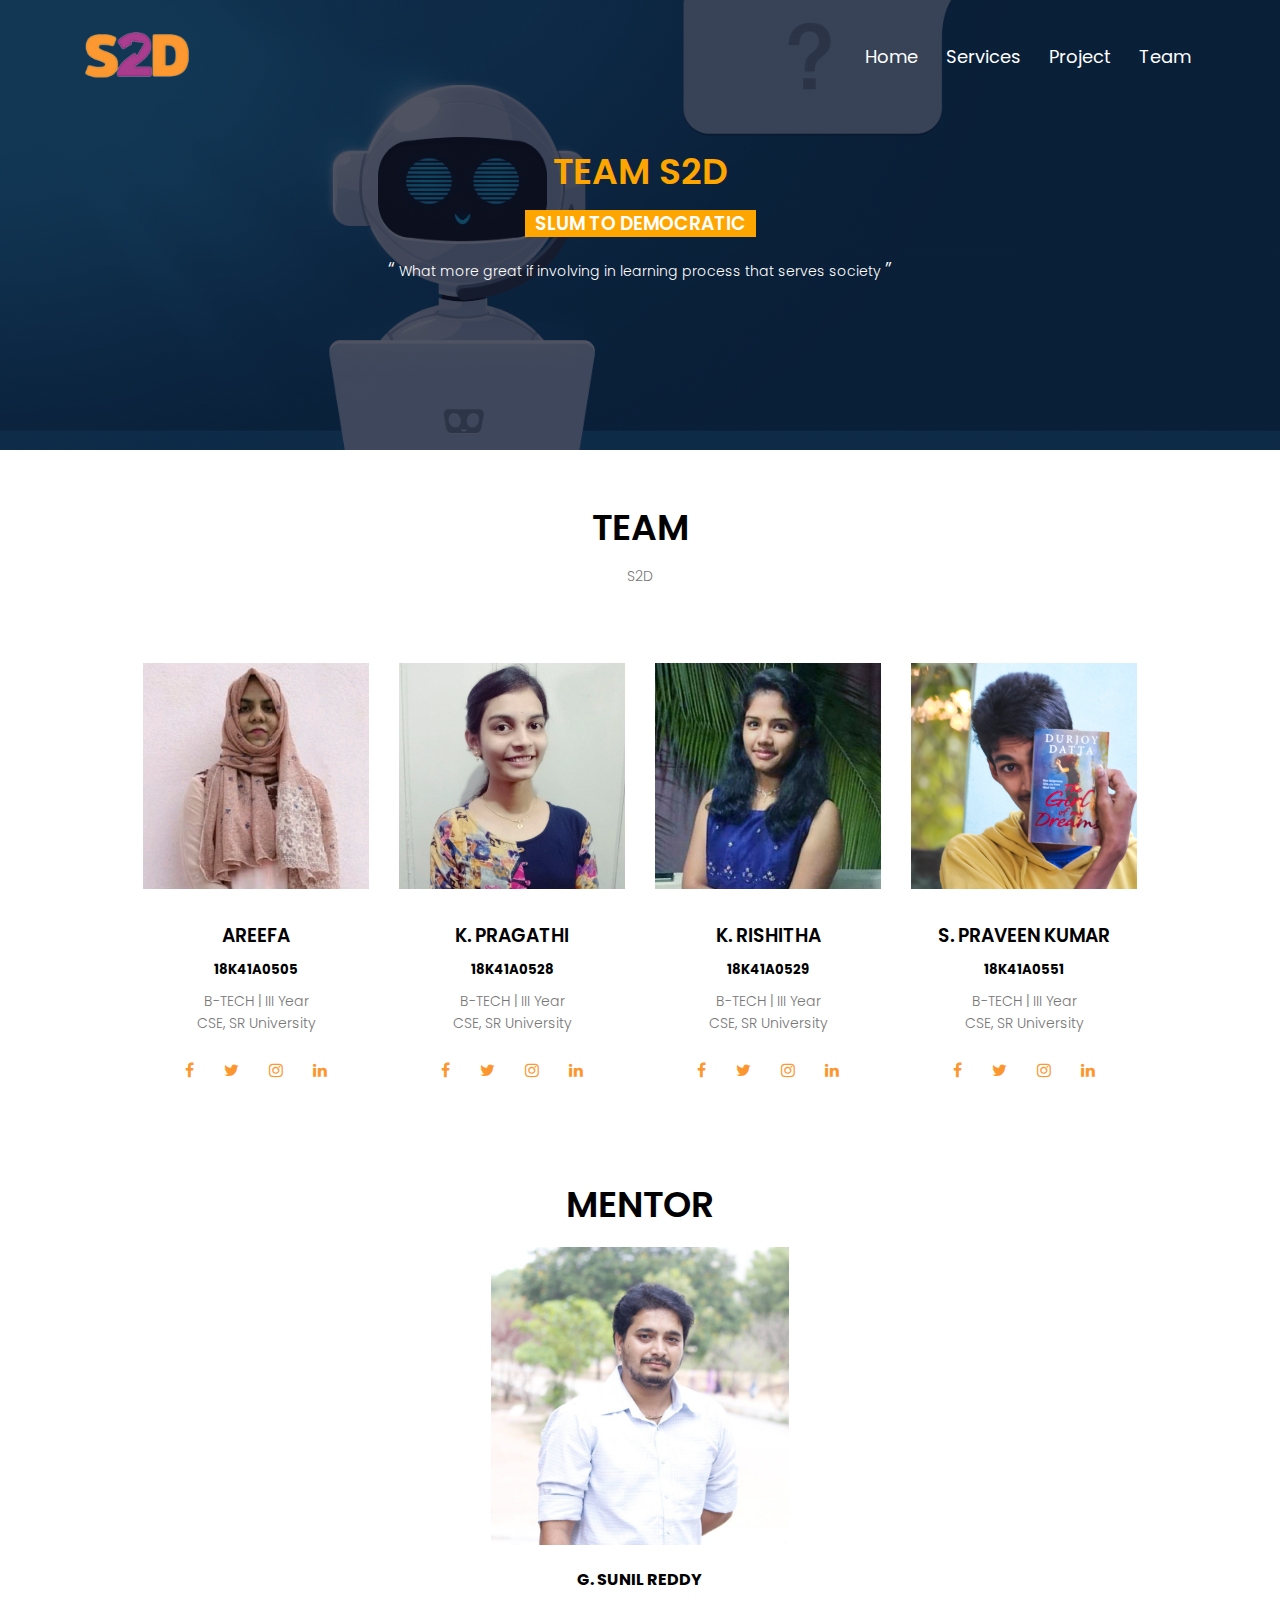
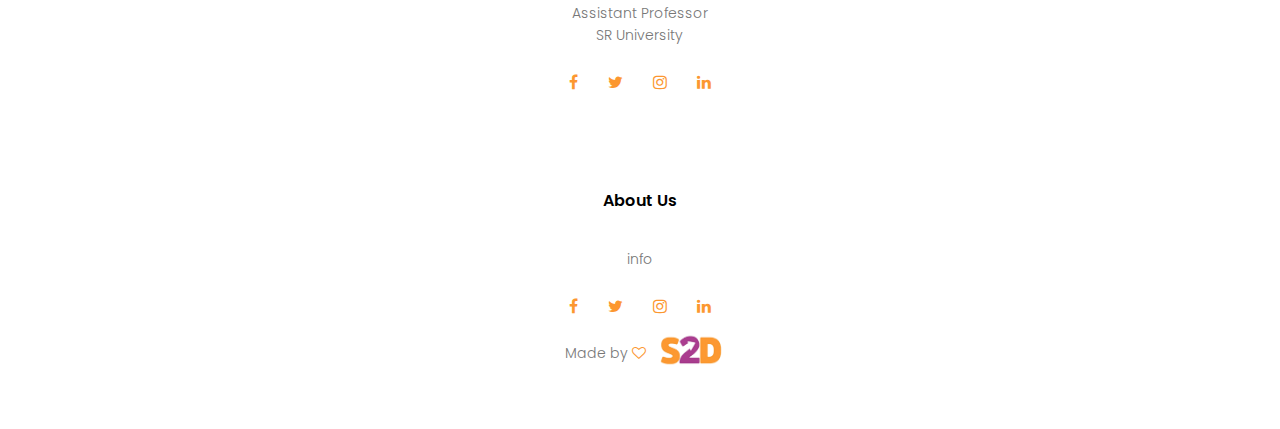
<file: DURBHASHAN Webapp/team.html>
<!DOCTYPE html>
<html>
<head>
<meta name="viewport" content="width=device-width,initial-scale=1.0">
<title>Team</title>
<link rel="stylesheet" href="style.css">
<link rel="preconnect" href="https://fonts.gstatic.com">
<link href="https://fonts.googleapis.com/css2?family=Poppins:wght@200;300;400;500;600&display=swap" rel="stylesheet">
<link rel="stylesheet"href="https://stackpath.bootstrapcdn.com/font-awesome/4.7.0/css/font-awesome.min.css">
<style>
 	.course-col{
    cursor: default ;
    padding: 0px;
  overflow: visible;
  }
  .course-col:hover {
    box-shadow: none;
    cursor: default ;
  }
.img_anganwadi{
  /* padding-bottom: 0px !important; */
  padding: 15px;
  box-shadow:  #a9a9a9;
  transition: box-shadow transform 0.5s;
  transition: transform .2s;
  transition-timing-function: ease-in-out;
  overflow: visible;
  
}
.img_a{
  width: 100% !important;
  height: 100%;
  border-radius: 50%;
  transition: transform .8s; 
  
  overflow: visible;
}
.img_a:hover{
  transform: scale(1.1);
}
</style>
</head>
<body>
<section class="sub-header">
<nav style="display: flex;">
     <a href="index.html"><img src="images/s2d.png" class="logo"></a>
	 <div class="nav-links" id="navLinks">
	 <i class="fa fa-times"onclick="hideMenu()"></i>
       <ul>
            <li><a href="index.html">Home</a></li>
            <li><a href="services.html">Services</a></li>
            <li><a href="projects.html">Project</a></li>
            <li><a href="team.html">Team</a></li>
      </ul>
    </div>	<i class="fa fa-bars" onclick="showMenu()" ></i>
</nav>

<h1 style="margin-top: 30px;">TEAM S2D</h1>
<h3 style="color: white;width: auto;"><span  style="background-color: orange; padding: 0px 10px 0px 10px;"> SLUM TO DEMOCRATIC </span></h3>
<P style="color:white;">
    <span style="font-size: 20px;">&#8220;</span>
    What more great if involving in learning process that serves society 
    <span style="font-size: 20px;">&#8221;</span>
</P>
</section>

<section class="campus">
    <h1>TEAM</h1>
    <p>S2D</p>
    
    <div class="row">
    <div class="campus-col">
          <div class="img_anganwadi" >
            <img class="img_a" src="./images/Areefa.jpeg" alt=" ">
          
          </div> 

          <h3>AREEFA</h3>
          <h5>18K41A0505</h5>
          <p>B-TECH | III Year <br> CSE, SR University</p>
          <div class="icons">
            <i class="fa fa-facebook"></i>
            <i class="fa fa-twitter"></i>
            <i class="fa fa-instagram"></i>
            <i class="fa fa-linkedin"></i>
           </div>
    </div>
    
    <div class="campus-col">
         <div class="img_anganwadi" >
            <img class="img_a" src="./images/Pragathi.jpeg" alt=" ">  
          </div> 
          <h3>K. PRAGATHI </h3>
          <h5>18K41A0528</h5>
          <p>B-TECH | III Year <br> CSE, SR University</p>
          
          <div class="icons">
            <i class="fa fa-facebook"></i>
            <i class="fa fa-twitter"></i>
            <i class="fa fa-instagram"></i>
            <i class="fa fa-linkedin"></i>
           </div>
    </div>
    
    <div class="campus-col">
      <div class="img_anganwadi" >
         <img class="img_a" src="./images/Rishitha.jpeg" alt=" ">  
       </div> 
          <h3>K. RISHITHA</h3>
          <h5>18K41A0529</h5>
          <p>B-TECH | III Year <br> CSE, SR University</p>
          
          <div class="icons">
            <i class="fa fa-facebook"></i>
            <i class="fa fa-twitter"></i>
            <i class="fa fa-instagram"></i>
            <i class="fa fa-linkedin"></i>
           </div>
    </div>
    <div class="campus-col">
      <div class="img_anganwadi" >
         <img class="img_a" src="./images/praveen.jpg" alt=" ">  
       </div> 
          <h3>S. PRAVEEN KUMAR</h4>
          <h5>18K41A0551</h5>
          <p>B-TECH | III Year <br> CSE, SR University</p>
          
          <div class="icons">
            <i class="fa fa-facebook"></i>
            <i class="fa fa-twitter"></i>
            <i class="fa fa-instagram"></i>
            <i class="fa fa-linkedin"></i>
           </div>
    </div>
    </div>
    
    <div class="row" style="justify-content: center;">
      <div class="campus-col">
        <h1>MENTOR</h1>
        <div class="img_anganwadi">
            <img class="img_a" src="./images/Sunil_sir.jpeg" alt=" ">  
        </div> 
        <h4>G. SUNIL REDDY</h4>

          
        <p>Assistant Professor <br>SR University</p>
        <div class="icons">
          <i class="fa fa-facebook"></i>
          <i class="fa fa-twitter"></i>
          <i class="fa fa-instagram"></i>
          <i class="fa fa-linkedin"></i>
         </div>
         </div>
    </div>
    </section>
    
    <!-- <section class="facilities">
    <h1> Join Orange Army now!!</h1>
          <p> Download the App and show your support</p>
          <img src="images/sponser.png">
    </section> -->
    
    <!------ Footer ------>
    <section class ="footer">
     <h4> About Us<h4>
     <p> info </p>
     <div class="icons">
                  <i class="fa fa-facebook"></i>
                  <i class="fa fa-twitter"></i>
                  <i class="fa fa-instagram"></i>
                  <i class="fa fa-linkedin"></i>
     </div>
     <div style="display: flex; justify-content: center;">
     <p> Made by <i class="fa fa-heart-o"></i></p><img src="./images/s2d.png" alt="" width="70px" height="35px">
    </div>
    </section>  
    
    
    <!-----------JavaScript for Toggle Menu ------------->
    
    <script>
       var  navLinks = document.getElementById("navLinks");
       
       function showMenu(){
       navLinks.style.right="0";
       
       }
       
       function hideMenu(){
       navLinks.style.right="-200px";
       
       }
       
       </script>
    
    </body>
    </html>	




<!-----------JavaScript for Toggle Menu ------------->
<script>
   var  navLinks = document.getElementById("navLinks");
   function showMenu(){
   	navLinks.style.right="0";
	   navLinks.style.visibility="visible";
   
   }
   
   function hideMenu(){
   navLinks.style.right="-200px";
   navLinks.style.visibility="hidden";
   
   }
   
   
   
   
   
   </script>



</body>
</html>
</file>
<file: DURBHASHAN Webapp/style.css>
* {
  margin: 0;
  padding: 0;
  font-family: "Poppins", sans-serif;
}
html,
body {
  overflow-x: hidden;
  position: relative;
}

.header {
  min-height: 100vh;
  width: 100%;
  background-image: linear-gradient(rgba(4, 9, 30, 0.7), rgba(4, 9, 30, 0.7)),
    url(images/chatbot.gif);
  background-position: center;
  background-size: cover;
  position: relative;
}
.logo {
  width: 120px;
  cursor: pointer;
  animation: movedown 1s linear 1;
}

@keyframes movedown {
  0% {
    transform: translateY(-100px);
  }
  100% {
    transform: translateY(0px);
  }
}

nav {
  display: flex;
  padding: 2% 6%;
  justify-content: space-between;
  align-items: center;
}
nav img {
  width: 150px;
}
.nav-links {
  flex: 1;
  text-align: right;
}
.nav-links ul li {
  list-style: none;
  display: inline-block;
  padding: 8px 12px;
  position: realtive;
}
.nav-links ul li a {
  color: white;
  text-decoration: none;
  font-size: 18px;
}
.nav-links ul li::after {
  content: "";
  width: 0%;
  height: 2px;
  background: #fc9730;
  display: block;
  margin: auto;
  transition: 0.5s;
}
.nav-links ul li:hover::after {
  width: 100%;
}
.text-box {
  width: 80%;
  color: #fff;
  position: absolute;
  top: 60%;
  left: 50%;
  transform: translate(-50%, -50%);
  text-align: center;
}
.text-box {
  font-size: 50px;
}
.text-box p {
  margin: 10px 0 40px;
  font-size: 16px;
  color: white;
}
.hero-btn {
  display: inline-block;
  text-decoration: none;
  color: #fff;
  border: 1px solid #fff;
  padding: 12px 34px;
  font-size: 15px;
  background: transparent;
  position: relative;
  cursor: pointer;
}
.hero-btn:hover {
  border: 1px solid #fc9730;
  background: #fc9730;
  transition: 1s;
}
nav .fa {
  display: none;
}

@media (max-width: 700px) {
  .text-box h1 {
    font-size: 20px;
  }
  .nav-links ul li {
    display: block;
  }
  .nav-links {
    position: absolute;
    background: #fc9730;
    height: 100vh;
    width: 200px;
    top: 0;
    right: -200px;
    text-align: left;
    z-index: 2;
    transition: 1s;
    visibility: hidden;
  }
  nav .fa {
    display: block;
    color: #fff;
    margin: 10px;
    font-size: 22px;
    cursor: pointer;
  }
  .nav-links ul {
    padding: 30px;
  }
}
/*--------- course ---------*/

.course {
  width: 80%;
  margin: auto;
  text-align: center;
  padding-top: 100px;
}
h1 {
  font-size: 36px;
  font-weight: 600;
}
p {
  color: #777;
  font-size: 14px;
  font-weight: 300;
  line-height: 22px;
  padding: 10px;
}
.row {
  margin-top: 5%;
  display: flex;
  justify-content: space-between;
}
.course-col {
  flex-basis: 31%;
  background: #ff9b36d6;
  border-radius: 10px;
  margin-bottom: 5%;
  padding: 12px 13px;
  box-sizing: border-box;
  transition: 0.5s;
  cursor: pointer;
}
h3 {
  text-align: center;
  font-weight: 600;
  margin: 10px 0;
}
.course-col:hover {
  box-shadow: 0 0 20px 0px rgb(252 178 101);
}
@media (max-width: 700px) {
  .row {
    flex-direction: column;
  }
}
/*---------------- campus-----*/

.campus {
  width: 80%;
  margin: auto;
  text-align: center;
  padding-top: 50px;
}
.campus-col {
  flex-basis: 32%;
  border-radius: 10px;
  margin-bottom: 30px;
  position: relative;
  overflow: hidden;
}
.campus-col img {
  width: 100%;
}
/*--------------facilities---------*/
.facilities {
  width: 80%;
  margin: auto;
  text-align: center;
  padding-top: 100px;
}
.facilities-col {
  flex-basis: 80%;
  border-radius: 10px;
  margin-bottom: 5%;
  text-align: left;
}
.facilities-col img {
  width: 100%;
  border-radius: 10px;
}
.facilities-col h3 {
  margin-top: 16px;
  margin-bottom: 15px;
  text-align: left;
}

/*----------- footer -------------*/
.footer {
  width: 100%;
  text-align: center;
  padding: 30px 0;
}
.footer h4 {
  margin-bottom: 25px;
  margin-top: 20px;
  font-weight: 600;
}
.icons .fa {
  color: #fc9730;
  margin: 0 13px;
  cursor: pointer;
  padding: 18px 0;
}
.fa-heart-o {
  color: #fc9730;
}

/*---------------about us page -----*/
.sub-header {
  height: 50vh;
  width: 100%;
  background-image: linear-gradient(rgba(4, 9, 30, 0.7), rgba(4, 9, 30, 0.7)),
    url(images/chatbot.gif);
  background-position: center;
  /* background-position:1%; */
  background-size: cover;
  text-align: center;
  color: orange;
}
.sub-header h1 {
  margin-top: 100px;
}
.about-us {
  width: 80%;
  margin: auto;
  padding-top: 80px;
  padding-bottom: 50px;
}
.about-col {
  flex-basis: 48%;
  padding: 50px 2px;
}
.about-col img {
  width: 100%;
}

.about-col h1 {
  padding-top: 0;
}
.about-col p {
  padding: 15px 0 25px;
}
.red-btn {
  border: 1px solid #f44336;
  background: transparent;
  color: black;
}

.facilities img {
  width: 50%;
}
/*------------blog-content------*/
.blog-content {
  width: 80%;
  margin: auto;
  padding: 60px 0;
}
.blog-left {
  flex-basis: 65%;
}
.blog-left img {
  width: 90%;
}
.blog-left h2 {
  color: #222;
  font-weight: 600;
  margin: 30px 0;
}

.blog-right {
  flex-basis: 32%;
}
.blog-right h3 {
  background: #f44336;
  color: #fff;
  padding: 7px 0;
  font-size: 16px;
  margin-bottom: 20px;
}

.blog-right img {
  width: 100%;
  height: 10%;
}
.comment-box {
  border: 1px solid #ccc;
  margin: 50px 0;
  padding: 10px 20px;
}
.comment-box h3 {
  text-align: left;
}

.comment-form input,
.comment-form textarea {
  width: 100%;
  padding: 10px;
  margin: 15px 0;
  box-sizing: border-box;
  border: none;
  outline: none;
  background: #f0f0f0;
}
.comment-form button {
  margin: 10px 0;
}

@media only screen and (min-device-width: 300px) and (max-device-width: 700px) {
  .logo {
    width: 100px;
  }
  .sub-header {
    background-position: bottom;
  }
}
</file>
